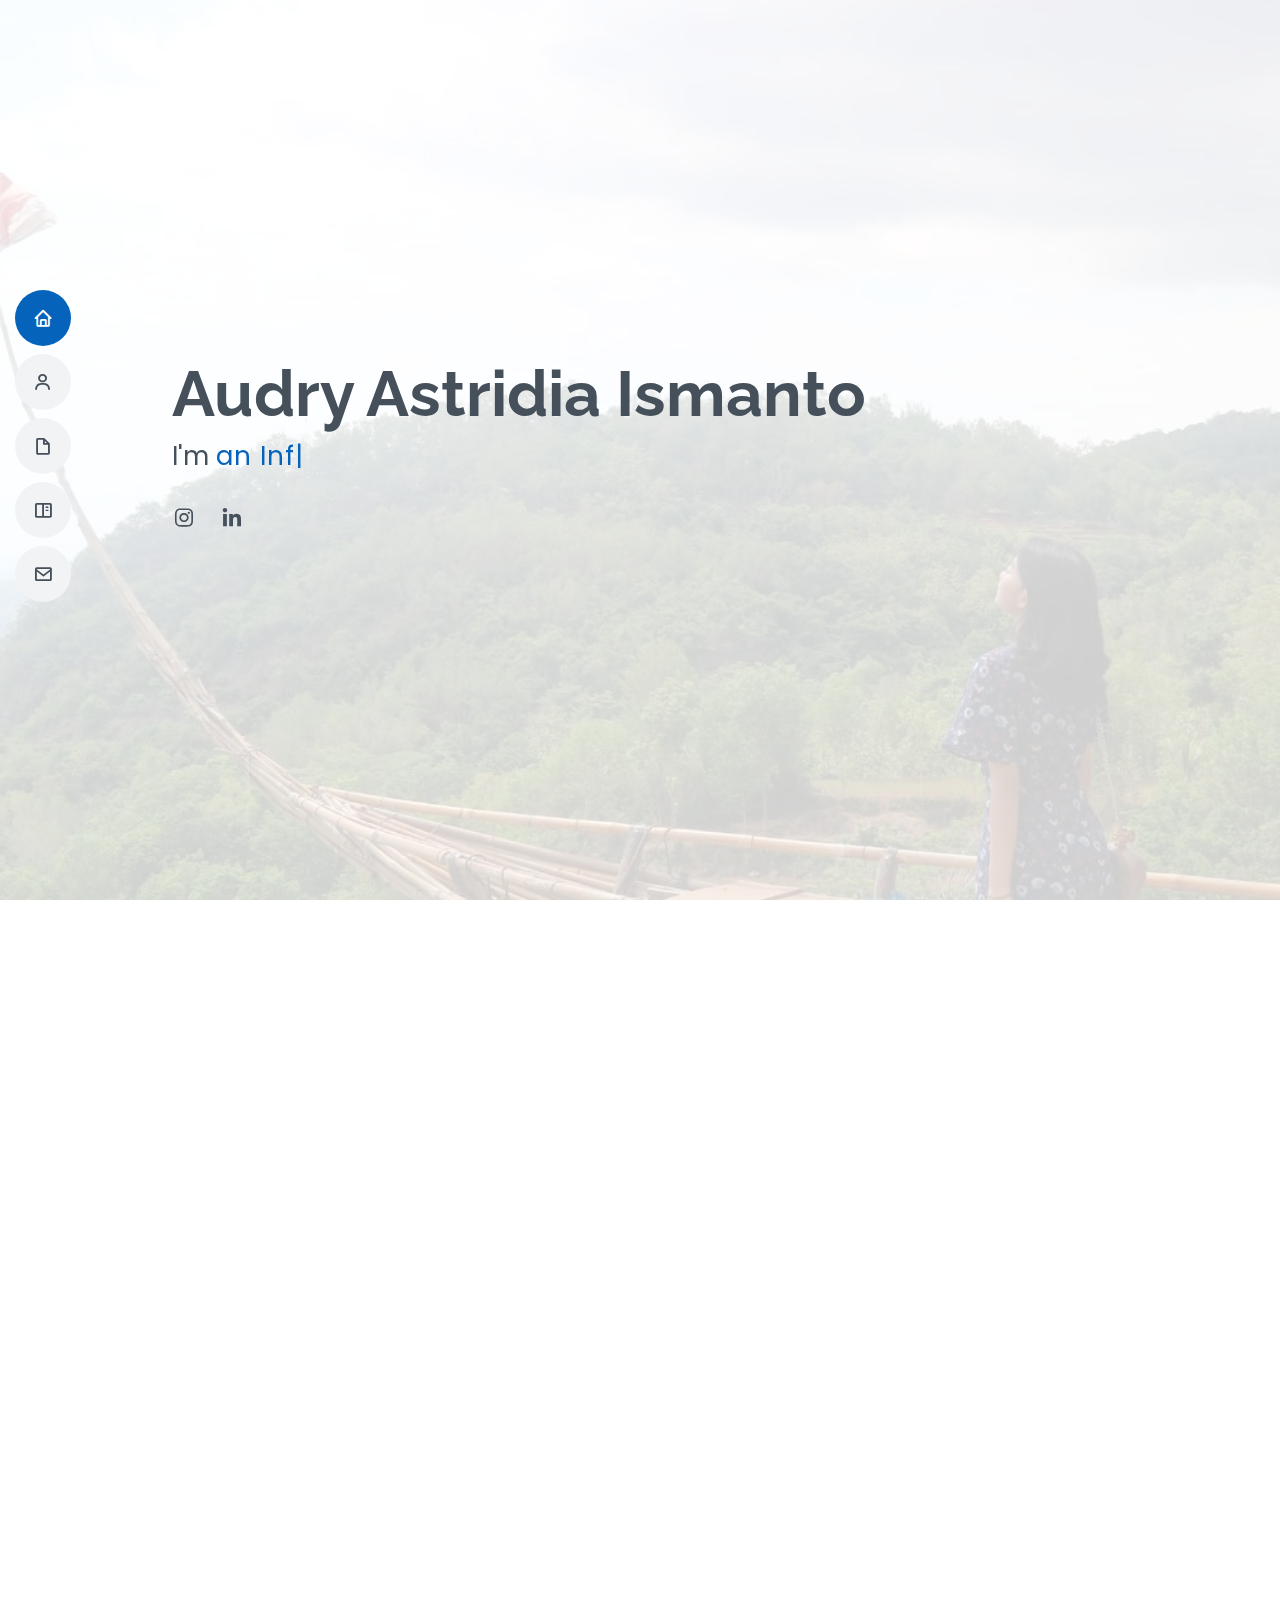
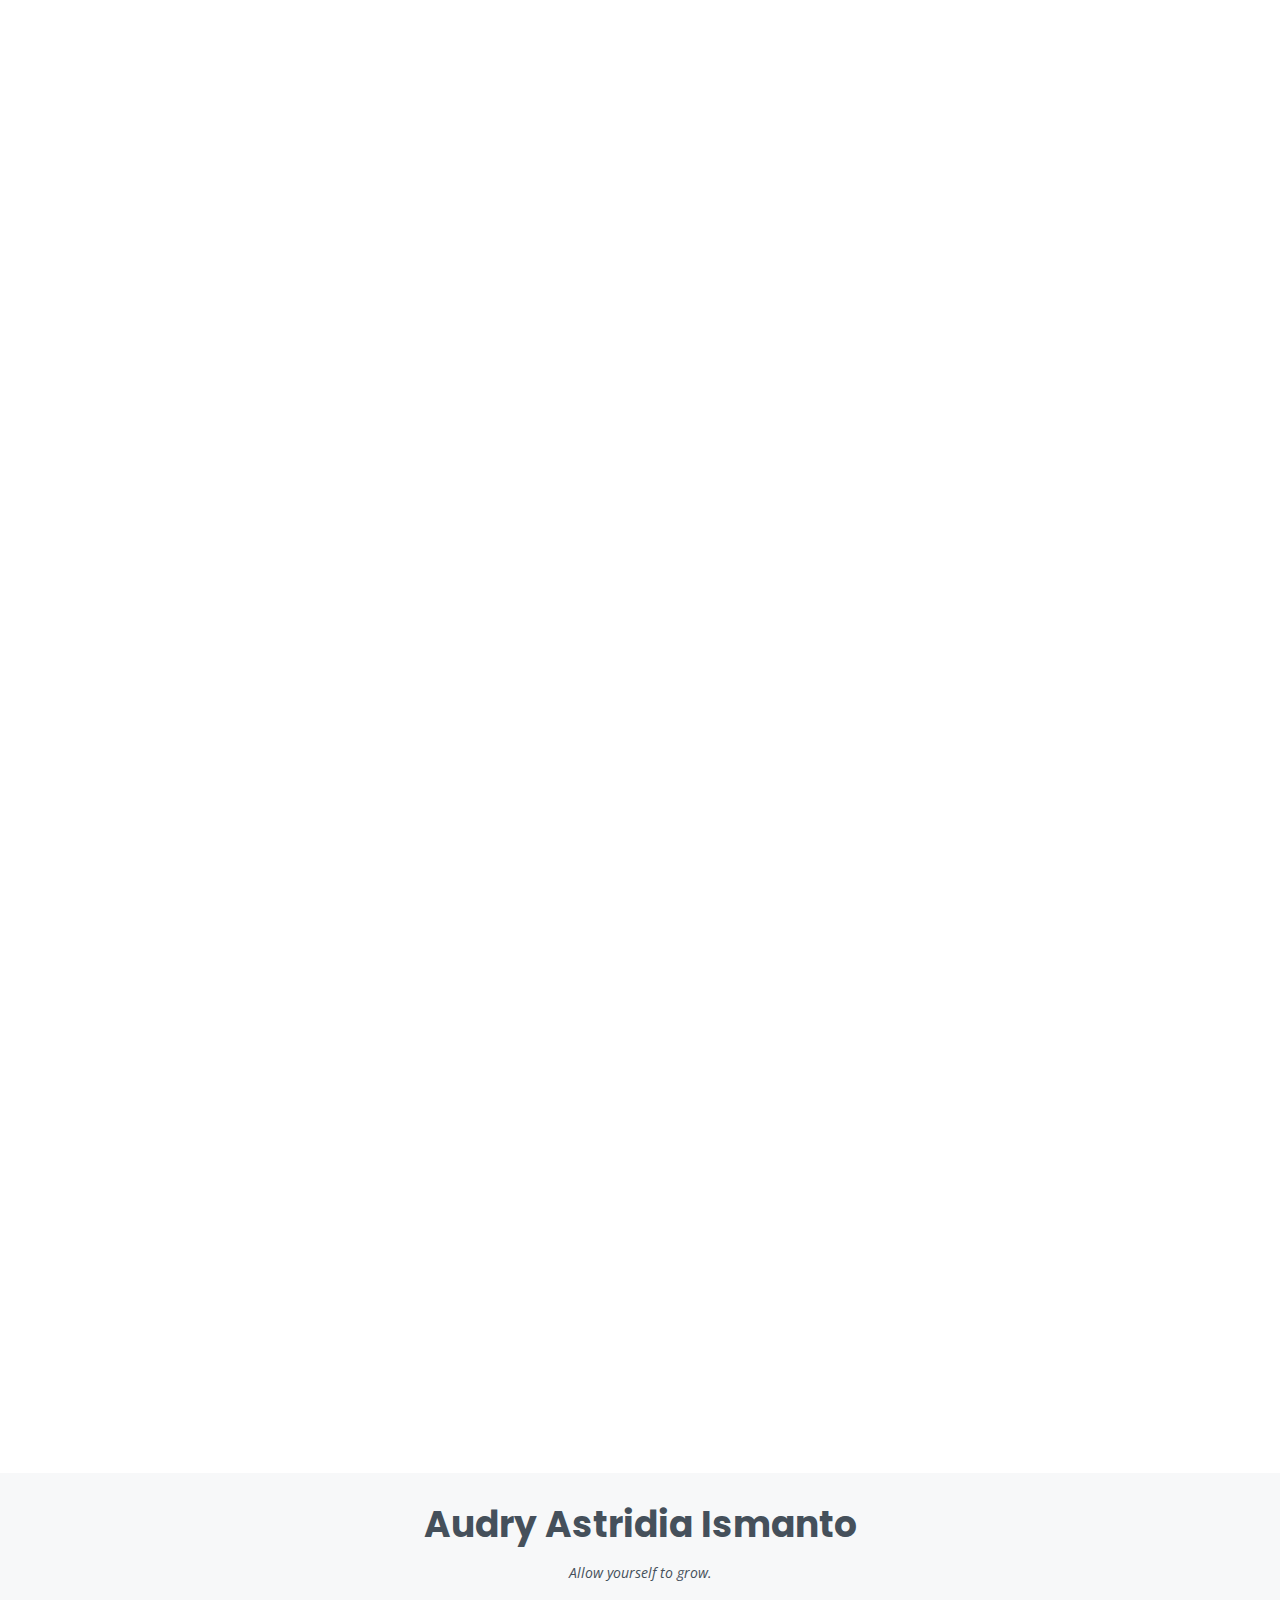
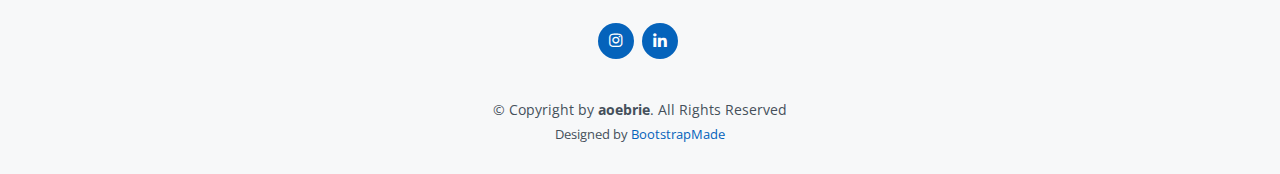
<file: index.html>
<!DOCTYPE html>
<html lang="en">

<head>
  <meta charset="utf-8">
  <meta content="width=device-width, initial-scale=1.0" name="viewport">

  <title>aoebrie</title>
  <meta content="" name="description">
  <meta content="" name="keywords">

  <!-- Favicons -->
  <link href="assets/img/favicon.png" rel="icon">
  <link href="assets/img/apple-touch-icon.png" rel="apple-touch-icon">

  <!-- Google Fonts -->
  <link href="https://fonts.googleapis.com/css?family=Open+Sans:300,300i,400,400i,600,600i,700,700i|Raleway:300,300i,400,400i,500,500i,600,600i,700,700i|Poppins:300,300i,400,400i,500,500i,600,600i,700,700i" rel="stylesheet">

  <!-- Vendor CSS Files -->
  <link href="assets/vendor/aos/aos.css" rel="stylesheet">
  <link href="assets/vendor/bootstrap/css/bootstrap.min.css" rel="stylesheet">
  <link href="assets/vendor/bootstrap-icons/bootstrap-icons.css" rel="stylesheet">
  <link href="assets/vendor/boxicons/css/boxicons.min.css" rel="stylesheet">
  <link href="assets/vendor/glightbox/css/glightbox.min.css" rel="stylesheet">
  <link href="assets/vendor/swiper/swiper-bundle.min.css" rel="stylesheet">

  <!-- Template Main CSS File -->
  <link href="assets/css/style.css" rel="stylesheet">

  <!-- =======================================================
  * Template Name: MyResume - v4.3.0
  * Template URL: https://bootstrapmade.com/free-html-bootstrap-template-my-resume/
  * Author: BootstrapMade.com
  * License: https://bootstrapmade.com/license/
  ======================================================== -->
</head>

<body>

  <!-- ======= Mobile nav toggle button ======= -->
  <!-- <button type="button" class="mobile-nav-toggle d-xl-none"><i class="bi bi-list mobile-nav-toggle"></i></button> -->
  <i class="bi bi-list mobile-nav-toggle d-xl-none"></i>
  <!-- ======= Header ======= -->
  <header id="header" class="d-flex flex-column justify-content-center">

    <nav id="navbar" class="navbar nav-menu">
      <ul>
        <li><a href="#home" class="nav-link scrollto active"><i class="bx bx-home"></i> <span>Home</span></a></li>
        <li><a href="#about" class="nav-link scrollto"><i class="bx bx-user"></i> <span>About</span></a></li>
        <li><a href="#resume" class="nav-link scrollto"><i class="bx bx-file-blank"></i> <span>Resume</span></a></li>
        <li><a href="#portfolio" class="nav-link scrollto"><i class="bx bx-book-content"></i> <span>Portfolio</span></a></li>
        <li><a href="#contact" class="nav-link scrollto"><i class="bx bx-envelope"></i> <span>Contact</span></a></li>
      </ul>
    </nav><!-- .nav-menu -->

  </header><!-- End Header -->

  <!-- ======= Hero Section ======= -->
  <section id="hero" class="d-flex flex-column justify-content-center">
    <div class="container" data-aos="zoom-in" data-aos-delay="100">
      <h1>Audry Astridia Ismanto</h1>
      <p>I'm <span class="typed" data-typed-items="an Informatics Engineering Student"></span></p>
      <div class="social-links">
        <a href="https://www.instagram.com/audryastrd/" class="instagram"><i class="bx bxl-instagram"></i></a>
        <a href="https://www.linkedin.com/in/audry-astridia-ismanto-b0846721a/" class="linkedin"><i class="bx bxl-linkedin"></i></a>
      </div>
    </div>
  </section><!-- End Hero -->

  <main id="main">

    <!-- ======= About Section ======= -->
    <section id="about" class="about">
      <div class="container" data-aos="fade-up">

        <div class="section-title">
          <h2>About</h2>
        </div>

        <div class="row">
          <div class="col-lg-4">
            <img src="assets/img/audry.jpg" class="img-fluid" style="height:100% !important;" alt="">
          </div>
          <div class="col-lg-8 pt-4 pt-lg-0 content">
            <h3>Audry Astridia Ismanto</h3>
            <p class="fst-italic" style="font-size: 20px !important;">
              A hard-working and committed second year student pursuing Bachelor degree in Informatics Engineering. Interested in any field related to UI/UX, Web Development, and Social Media. Or any other opportunities to apply my knowledge and skills for a continuous growth.
            </p>
            <div class="row">
              <div class="col-lg-6">
                <ul>
                  <li><i class="bi bi-chevron-right"></i> <strong>Birthday:</strong> <span>26 May 2002</span></li>
                  <li><i class="bi bi-chevron-right"></i> <strong>Phone:</strong> <span>+6287784622710</span></li>
                  <li><i class="bi bi-chevron-right"></i> <strong>City:</strong> <span>DKI Jakarta, INA</span></li>
                </ul>
              </div>
              <div class="col-lg-6">
                <ul>
                  <li><i class="bi bi-chevron-right"></i> <strong>Age:</strong> <span>19</span></li>
                  <li><i class="bi bi-chevron-right"></i> <strong>Degree:</strong> <span>Bachelor</span></li>
                  <li><i class="bi bi-chevron-right"></i> <strong>Email:</strong> <span>audryastridia@gmail.com</span></li>
                </ul>
              </div>
            </div>
          </div>
        </div>

      </div>
    </section><!-- End About Section -->

    <!-- ======= Skills Section ======= -->
    <section id="skills" class="skills section-bg">
      <div class="container" data-aos="fade-up">

        <div class="section-title">
          <h2>Skills</h2>
        </div>

        <div class="row skills-content">

          <div class="col-lg-6">

            <div class="progress">
              <span class="skill">Java <i class="val">60%</i></span>
              <div class="progress-bar-wrap">
                <div class="progress-bar" role="progressbar" aria-valuenow="60" aria-valuemin="0" aria-valuemax="100"></div>
              </div>
            </div>

            <div class="progress">
              <span class="skill">Python <i class="val">60%</i></span>
              <div class="progress-bar-wrap">
                <div class="progress-bar" role="progressbar" aria-valuenow="60" aria-valuemin="0" aria-valuemax="100"></div>
              </div>
            </div>

            <div class="progress">
              <span class="skill">HTML <i class="val">45%</i></span>
              <div class="progress-bar-wrap">
                <div class="progress-bar" role="progressbar" aria-valuenow="45" aria-valuemin="0" aria-valuemax="100"></div>
              </div>
            </div>

            <div class="progress">
              <span class="skill">CSS <i class="val">45%</i></span>
              <div class="progress-bar-wrap">
                <div class="progress-bar" role="progressbar" aria-valuenow="45" aria-valuemin="0" aria-valuemax="100"></div>
              </div>
            </div>

          </div>

          <div class="col-lg-6">

            <div class="progress">
              <span class="skill">Microsoft Word <i class="val">97%</i></span>
              <div class="progress-bar-wrap">
                <div class="progress-bar" role="progressbar" aria-valuenow="97" aria-valuemin="0" aria-valuemax="100"></div>
              </div>
            </div>

            <div class="progress">
              <span class="skill">Microsoft Excel <i class="val">90%</i></span>
              <div class="progress-bar-wrap">
                <div class="progress-bar" role="progressbar" aria-valuenow="90" aria-valuemin="0" aria-valuemax="100"></div>
              </div>
            </div>

            <div class="progress">
              <span class="skill">PowerPoint <i class="val">90%</i></span>
              <div class="progress-bar-wrap">
                <div class="progress-bar" role="progressbar" aria-valuenow="90" aria-valuemin="0" aria-valuemax="100"></div>
              </div>
            </div>

            <div class="progress">
              <span class="skill">Adobe Premiere Pro <i class="val">65%</i></span>
              <div class="progress-bar-wrap">
                <div class="progress-bar" role="progressbar" aria-valuenow="75" aria-valuemin="0" aria-valuemax="100"></div>
              </div>
            </div>

          </div>

        </div>

      </div>
    </section><!-- End Skills Section -->

    <!-- ======= Resume Section ======= -->
    <section id="resume" class="resume">
      <div class="container" data-aos="fade-up">

        <div class="section-title">
          <h2>Resume</h2>
        </div>

        <div class="row">
          <div class="col-lg-6">
            <h3 class="resume-title">Education</h3>
            <div class="resume-item">
              <h4>University of Gunadarma</h4>
              <h5>2020 - Present</h5>
              <p><em>Undergraduate Informatics Engineering Student</em></p>
              <p>Learning IT fields to develope my skills</p>
            </div>
            <div class="resume-item">
              <h4>97 High School</h4>
              <h5>2017 - 2020</h5>
              <p><em>Science Class</em></p>
              <p>Second Leader of Brigadies Dance Crew & Member of English Club 97</p>
            </div>
          </div>

          <div class="col-lg-6">
            <h3 class="resume-title">Experience</h3>
            <div class="resume-item">
              <h4>Certifications</h4>
              <h5>2020 - Present</h5>
              <ul>
                <li><em>Participant of Webinar</em></li>
                <p>"Adaptif Dengan Dunia Daring, Menjaga Komunikasi Dengan Sharing"</p>
                <li><em>Participant at the seminar WEBINARIN</em></li>
                <p>"UI & UX untuk mempersiapkan era Desain Teknologi Revolusi Industri 4.0"</p>
                <li><em>Participant of Webinar</em></li>
                <p>"Women's Participation in Ending Gender Based Violence" that was held by Global Millennial MUN</p>
                <li><em>Participant of Webinar Alumni Corner</em></li>
                <p>"Peran TIK Pada Bidang Financial di Era Revolusi Industri 4.0"</p>
              </ul>
            </div>
          </div>
        </div>

      </div>
    </section><!-- End Resume Section -->

    <!-- ======= Portfolio Section ======= -->
    <section id="portfolio" class="portfolio section-bg">
      <div class="container" data-aos="fade-up">

        <div class="section-title">
          <h2>Portfolio</h2>
          <p>Magnam dolores commodi suscipit. Necessitatibus eius consequatur ex aliquid fuga eum quidem. Sit sint consectetur velit. Quisquam quos quisquam cupiditate. Et nemo qui impedit suscipit alias ea. Quia fugiat sit in iste officiis commodi quidem hic quas.</p>
        </div>

        <div class="row">
          <div class="col-lg-12 d-flex justify-content-center" data-aos="fade-up" data-aos-delay="100">
            <ul id="portfolio-flters">
              <li data-filter="*" class="filter-active">All</li>
              <li data-filter=".filter-app">App</li>
              <li data-filter=".filter-card">Card</li>
            </ul>
          </div>
        </div>

        <div class="row portfolio-container" data-aos="fade-up" data-aos-delay="200">

          <div class="col-lg-4 col-md-6 portfolio-item filter-app">
            <div class="portfolio-wrap">
              <img src="assets/img/portfolio/portfolio_cover.png" class="img-fluid" alt="">
              <div class="portfolio-info">
                <h4>App 1</h4>
                <p>App</p>
                <div class="portfolio-links">
                  <a href="assets/img/portfolio/portfolio-1.jpg" data-gallery="portfolioGallery" class="portfolio-lightbox" title="App 1"><i class="bx bx-plus"></i></a>
                  <a href="portfolio-details.html" class="portfolio-details-lightbox" data-glightbox="type: external" title="Portfolio Details"><i class="bx bx-link"></i></a>
                </div>
              </div>
            </div>
          </div>

          <div class="col-lg-4 col-md-6 portfolio-item filter-app">
            <div class="portfolio-wrap">
              <img src="assets/img/portfolio/portfolio-3.jpg" class="img-fluid" alt="">
              <div class="portfolio-info">
                <h4>App 2</h4>
                <p>App</p>
                <div class="portfolio-links">
                  <a href="assets/img/portfolio/portfolio-3.jpg" data-gallery="portfolioGallery" class="portfolio-lightbox" title="App 2"><i class="bx bx-plus"></i></a>
                  <a href="portfolio-details.html" class="portfolio-details-lightbox" data-glightbox="type: external" title="Portfolio Details"><i class="bx bx-link"></i></a>
                </div>
              </div>
            </div>
          </div>

          <div class="col-lg-4 col-md-6 portfolio-item filter-card">
            <div class="portfolio-wrap">
              <img src="assets/img/portfolio/portfolio-4.jpg" class="img-fluid" alt="">
              <div class="portfolio-info">
                <h4>Card 2</h4>
                <p>Card</p>
                <div class="portfolio-links">
                  <a href="assets/img/portfolio/portfolio-4.jpg" data-gallery="portfolioGallery" class="portfolio-lightbox" title="Card 2"><i class="bx bx-plus"></i></a>
                  <a href="portfolio-details.html" class="portfolio-details-lightbox" data-glightbox="type: external" title="Portfolio Details"><i class="bx bx-link"></i></a>
                </div>
              </div>
            </div>
          </div>

          <div class="col-lg-4 col-md-6 portfolio-item filter-web">
            <div class="portfolio-wrap">
              <img src="assets/img/portfolio/portfolio-5.jpg" class="img-fluid" alt="">
              <div class="portfolio-info">
                <h4>Web 2</h4>
                <p>Web</p>
                <div class="portfolio-links">
                  <a href="assets/img/portfolio/portfolio-5.jpg" data-gallery="portfolioGallery" class="portfolio-lightbox" title="Web 2"><i class="bx bx-plus"></i></a>
                  <a href="portfolio-details.html" class="portfolio-details-lightbox" data-glightbox="type: external" title="Portfolio Details"><i class="bx bx-link"></i></a>
                </div>
              </div>
            </div>
          </div>

          <div class="col-lg-4 col-md-6 portfolio-item filter-app">
            <div class="portfolio-wrap">
              <img src="assets/img/portfolio/portfolio-6.jpg" class="img-fluid" alt="">
              <div class="portfolio-info">
                <h4>App 3</h4>
                <p>App</p>
                <div class="portfolio-links">
                  <a href="assets/img/portfolio/portfolio-6.jpg" data-gallery="portfolioGallery" class="portfolio-lightbox" title="App 3"><i class="bx bx-plus"></i></a>
                  <a href="portfolio-details.html" class="portfolio-details-lightbox" data-glightbox="type: external" title="Portfolio Details"><i class="bx bx-link"></i></a>
                </div>
              </div>
            </div>
          </div>

          <div class="col-lg-4 col-md-6 portfolio-item filter-card">
            <div class="portfolio-wrap">
              <img src="assets/img/portfolio/portfolio-7.jpg" class="img-fluid" alt="">
              <div class="portfolio-info">
                <h4>Card 1</h4>
                <p>Card</p>
                <div class="portfolio-links">
                  <a href="assets/img/portfolio/portfolio-7.jpg" data-gallery="portfolioGallery" class="portfolio-lightbox" title="Card 1"><i class="bx bx-plus"></i></a>
                  <a href="portfolio-details.html" class="portfolio-details-lightbox" data-glightbox="type: external" title="Portfolio Details"><i class="bx bx-link"></i></a>
                </div>
              </div>
            </div>
          </div>

          <div class="col-lg-4 col-md-6 portfolio-item filter-card">
            <div class="portfolio-wrap">
              <img src="assets/img/portfolio/portfolio-8.jpg" class="img-fluid" alt="">
              <div class="portfolio-info">
                <h4>Card 3</h4>
                <p>Card</p>
                <div class="portfolio-links">
                  <a href="assets/img/portfolio/portfolio-8.jpg" data-gallery="portfolioGallery" class="portfolio-lightbox" title="Card 3"><i class="bx bx-plus"></i></a>
                  <a href="portfolio-details.html" class="portfolio-details-lightbox" data-glightbox="type: external" title="Portfolio Details"><i class="bx bx-link"></i></a>
                </div>
              </div>
            </div>
          </div>

          <div class="col-lg-4 col-md-6 portfolio-item filter-web">
            <div class="portfolio-wrap">
              <img src="assets/img/portfolio/portfolio-9.jpg" class="img-fluid" alt="">
              <div class="portfolio-info">
                <h4>Web 3</h4>
                <p>Web</p>
                <div class="portfolio-links">
                  <a href="assets/img/portfolio/portfolio-9.jpg" data-gallery="portfolioGallery" class="portfolio-lightbox" title="Web 3"><i class="bx bx-plus"></i></a>
                  <a href="portfolio-details.html" class="portfolio-details-lightbox" data-glightbox="type: external" title="Portfolio Details"><i class="bx bx-link"></i></a>
                </div>
              </div>
            </div>
          </div>

        </div>

      </div>
    </section><!-- End Portfolio Section -->

    <!-- ======= Contact Section ======= -->
    <section id="contact" class="contact">
      <div class="container" data-aos="fade-up">

        <div class="section-title">
          <h2>Contact</h2>
          <p>Ask me something</p>
        </div>

        <div class="row mt-1">

          <div class="col-lg-4">
            <div class="info">
              <div class="address">
                <i class="bi bi-geo-alt"></i>
                <h4>Location:</h4>
                <p>South Jakarta, Indonesia</p>
              </div>

              <div class="email">
                <i class="bi bi-envelope"></i>
                <h4>Email:</h4>
                <p>audryastridia@gmail.com</p>
              </div>

              <div class="phone">
                <i class="bi bi-phone"></i>
                <h4>Call:</h4>
                <p>+6287784622710</p>
              </div>

            </div>

          </div>

          <div class="col-lg-8 mt-5 mt-lg-0">

            <form action="forms/contact.php" method="post" role="form" class="php-email-form">
              <div class="row">
                <div class="col-md-6 form-group">
                  <input type="text" name="name" class="form-control" id="name" placeholder="Your Name" required>
                </div>
                <div class="col-md-6 form-group mt-3 mt-md-0">
                  <input type="email" class="form-control" name="email" id="email" placeholder="Your Email" required>
                </div>
              </div>
              <div class="form-group mt-3">
                <input type="text" class="form-control" name="subject" id="subject" placeholder="Subject" required>
              </div>
              <div class="form-group mt-3">
                <textarea class="form-control" name="message" rows="5" placeholder="Message" required></textarea>
              </div>
              <div class="my-3">
                <div class="loading">Loading</div>
                <div class="error-message"></div>
                <div class="sent-message">Your message has been sent. Thank you!</div>
              </div>
              <div class="text-center"><button type="submit">Send Message</button></div>
            </form>

          </div>

        </div>

      </div>
    </section><!-- End Contact Section -->

  </main><!-- End #main -->

  <!-- ======= Footer ======= -->
  <footer id="footer">
    <div class="container">
      <h3>Audry Astridia Ismanto</h3>
      <p>Allow yourself to grow.</p>
      <div class="social-links">
        <a href="https://www.instagram.com/audryastrd/" class="instagram"><i class="bx bxl-instagram"></i></a>
        <a href="https://www.linkedin.com/in/audry-astridia-ismanto-b0846721a/" class="linkedin"><i class="bx bxl-linkedin"></i></a>
      </div>
      <div class="copyright">
        &copy; Copyright by <strong><span>aoebrie</span></strong>. All Rights Reserved
      </div>
      <div class="credits">
        <!-- All the links in the footer should remain intact. -->
        <!-- You can delete the links only if you purchased the pro version. -->
        <!-- Licensing information: [license-url] -->
        <!-- Purchase the pro version with working PHP/AJAX contact form: https://bootstrapmade.com/free-html-bootstrap-template-my-resume/ -->
        Designed by <a href="https://bootstrapmade.com/">BootstrapMade</a>
      </div>
    </div>
  </footer><!-- End Footer -->

  <div id="preloader"></div>
  <a href="#" class="back-to-top d-flex align-items-center justify-content-center"><i class="bi bi-arrow-up-short"></i></a>

  <!-- Vendor JS Files -->
  <script src="assets/vendor/aos/aos.js"></script>
  <script src="assets/vendor/bootstrap/js/bootstrap.bundle.min.js"></script>
  <script src="assets/vendor/glightbox/js/glightbox.min.js"></script>
  <script src="assets/vendor/isotope-layout/isotope.pkgd.min.js"></script>
  <script src="assets/vendor/php-email-form/validate.js"></script>
  <script src="assets/vendor/purecounter/purecounter.js"></script>
  <script src="assets/vendor/swiper/swiper-bundle.min.js"></script>
  <script src="assets/vendor/typed.js/typed.min.js"></script>
  <script src="assets/vendor/waypoints/noframework.waypoints.js"></script>

  <!-- Template Main JS File -->
  <script src="assets/js/main.js"></script>

</body>

</html>
</file>
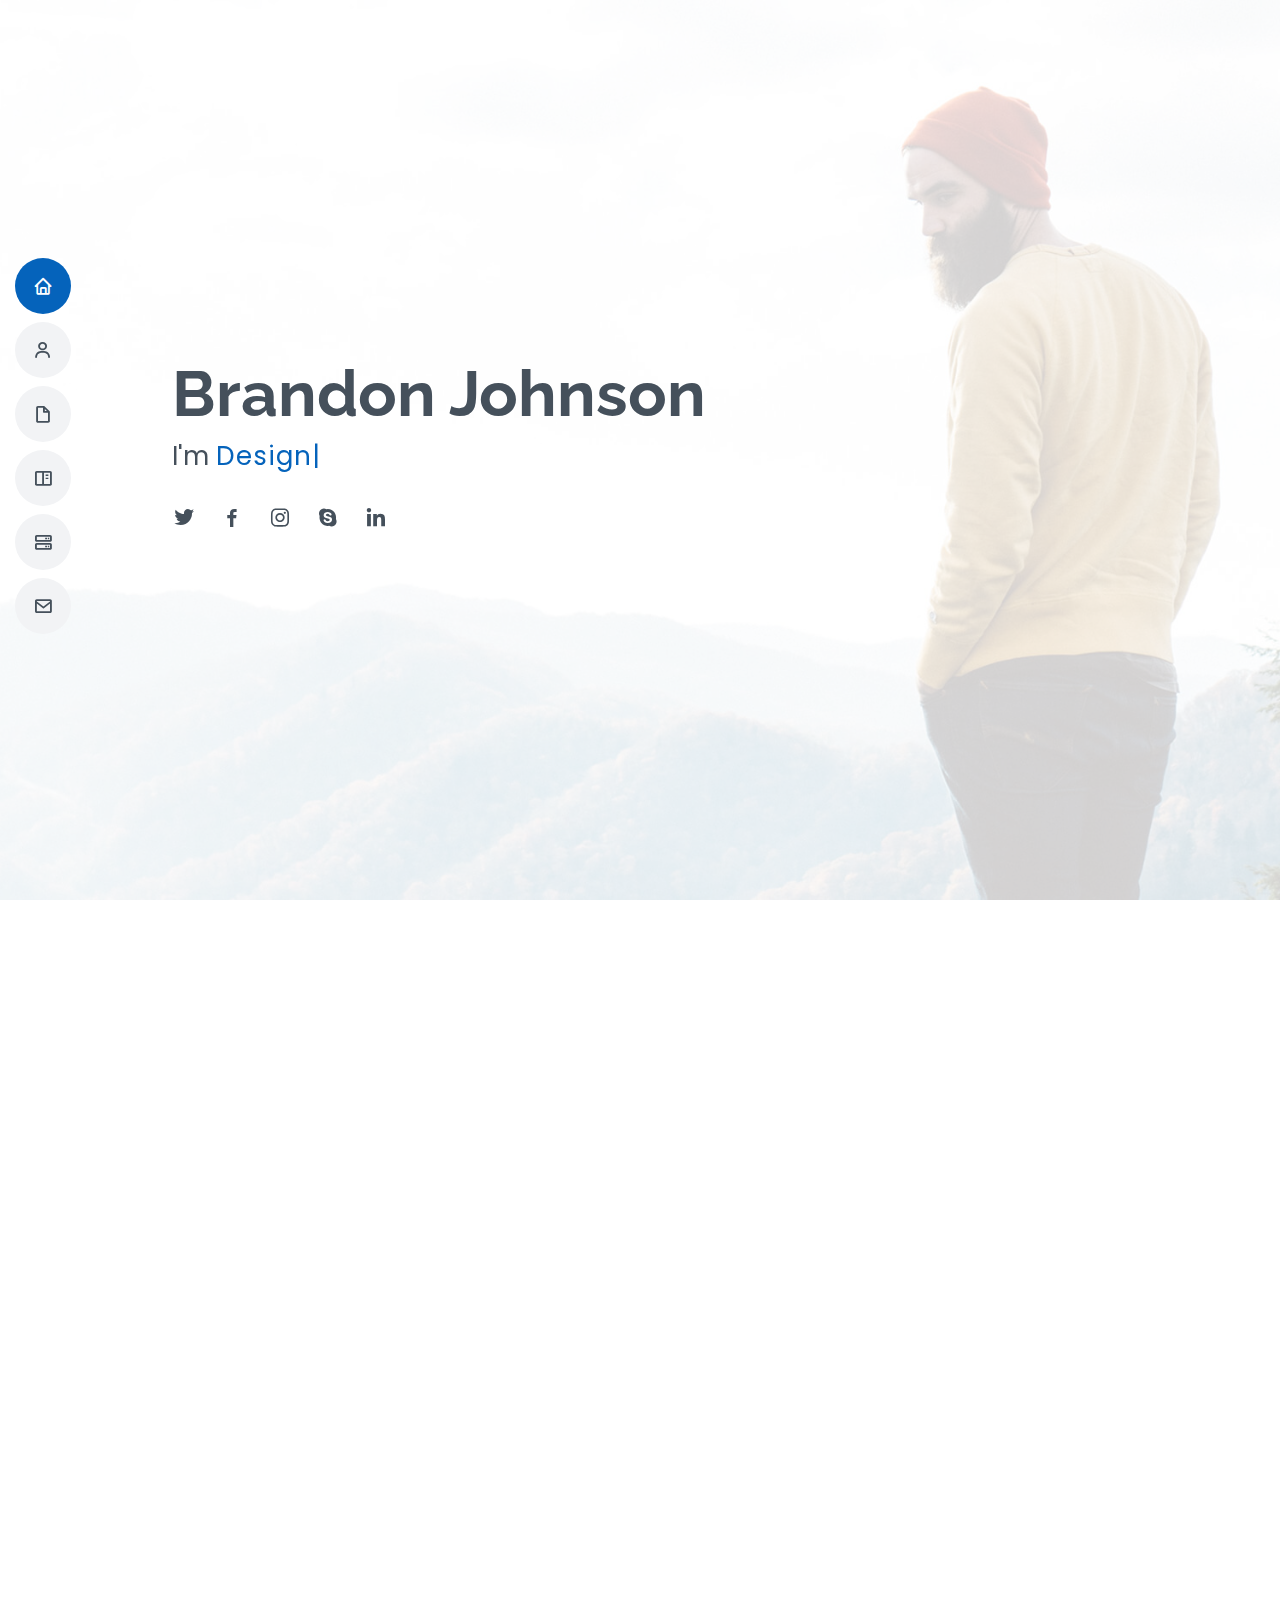
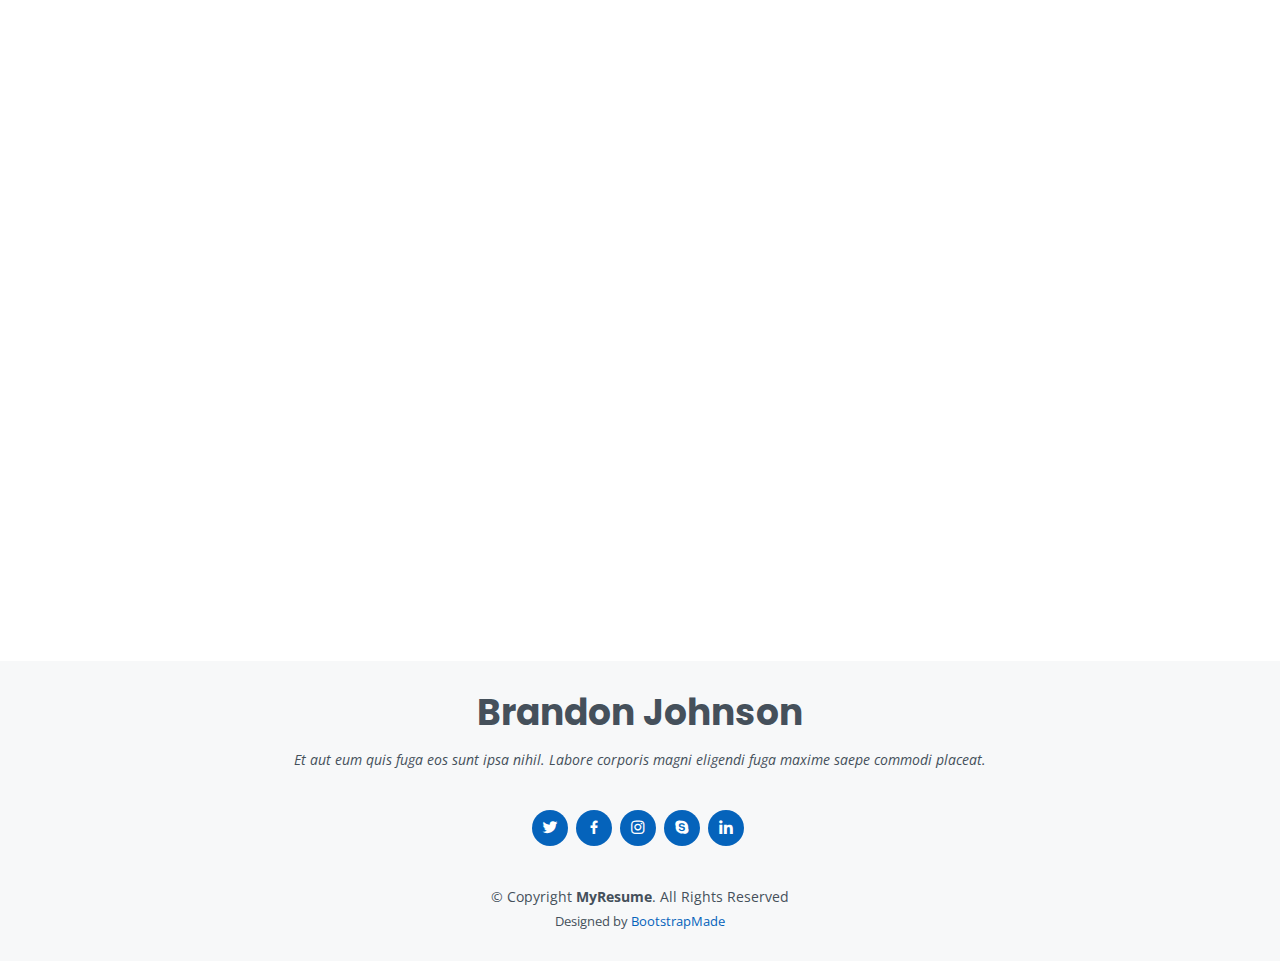
<file: Aslinya/portfolio2/index.html>
<!DOCTYPE html>
<html lang="en">

<head>
  <meta charset="utf-8">
  <meta content="width=device-width, initial-scale=1.0" name="viewport">

  <title>MyResume Bootstrap Template - Index</title>
  <meta content="" name="description">
  <meta content="" name="keywords">

  <!-- Favicons -->
  <link href="assets/img/favicon.png" rel="icon">
  <link href="assets/img/apple-touch-icon.png" rel="apple-touch-icon">

  <!-- Google Fonts -->
  <link href="https://fonts.googleapis.com/css?family=Open+Sans:300,300i,400,400i,600,600i,700,700i|Raleway:300,300i,400,400i,500,500i,600,600i,700,700i|Poppins:300,300i,400,400i,500,500i,600,600i,700,700i" rel="stylesheet">

  <!-- Vendor CSS Files -->
  <link href="assets/vendor/aos/aos.css" rel="stylesheet">
  <link href="assets/vendor/bootstrap/css/bootstrap.min.css" rel="stylesheet">
  <link href="assets/vendor/bootstrap-icons/bootstrap-icons.css" rel="stylesheet">
  <link href="assets/vendor/boxicons/css/boxicons.min.css" rel="stylesheet">
  <link href="assets/vendor/glightbox/css/glightbox.min.css" rel="stylesheet">
  <link href="assets/vendor/swiper/swiper-bundle.min.css" rel="stylesheet">

  <!-- Template Main CSS File -->
  <link href="assets/css/style.css" rel="stylesheet">

  <!-- =======================================================
  * Template Name: MyResume - v4.3.0
  * Template URL: https://bootstrapmade.com/free-html-bootstrap-template-my-resume/
  * Author: BootstrapMade.com
  * License: https://bootstrapmade.com/license/
  ======================================================== -->
</head>

<body>

  <!-- ======= Mobile nav toggle button ======= -->
  <!-- <button type="button" class="mobile-nav-toggle d-xl-none"><i class="bi bi-list mobile-nav-toggle"></i></button> -->
  <i class="bi bi-list mobile-nav-toggle d-xl-none"></i>
  <!-- ======= Header ======= -->
  <header id="header" class="d-flex flex-column justify-content-center">

    <nav id="navbar" class="navbar nav-menu">
      <ul>
        <li><a href="#hero" class="nav-link scrollto active"><i class="bx bx-home"></i> <span>Home</span></a></li>
        <li><a href="#about" class="nav-link scrollto"><i class="bx bx-user"></i> <span>About</span></a></li>
        <li><a href="#resume" class="nav-link scrollto"><i class="bx bx-file-blank"></i> <span>Resume</span></a></li>
        <li><a href="#portfolio" class="nav-link scrollto"><i class="bx bx-book-content"></i> <span>Portfolio</span></a></li>
        <li><a href="#services" class="nav-link scrollto"><i class="bx bx-server"></i> <span>Services</span></a></li>
        <li><a href="#contact" class="nav-link scrollto"><i class="bx bx-envelope"></i> <span>Contact</span></a></li>
      </ul>
    </nav><!-- .nav-menu -->

  </header><!-- End Header -->

  <!-- ======= Hero Section ======= -->
  <section id="hero" class="d-flex flex-column justify-content-center">
    <div class="container" data-aos="zoom-in" data-aos-delay="100">
      <h1>Brandon Johnson</h1>
      <p>I'm <span class="typed" data-typed-items="Designer, Developer, Freelancer, Photographer"></span></p>
      <div class="social-links">
        <a href="#" class="twitter"><i class="bx bxl-twitter"></i></a>
        <a href="#" class="facebook"><i class="bx bxl-facebook"></i></a>
        <a href="#" class="instagram"><i class="bx bxl-instagram"></i></a>
        <a href="#" class="google-plus"><i class="bx bxl-skype"></i></a>
        <a href="#" class="linkedin"><i class="bx bxl-linkedin"></i></a>
      </div>
    </div>
  </section><!-- End Hero -->

  <main id="main">

    <!-- ======= About Section ======= -->
    <section id="about" class="about">
      <div class="container" data-aos="fade-up">

        <div class="section-title">
          <h2>About</h2>
          <p>Magnam dolores commodi suscipit. Necessitatibus eius consequatur ex aliquid fuga eum quidem. Sit sint consectetur velit. Quisquam quos quisquam cupiditate. Et nemo qui impedit suscipit alias ea. Quia fugiat sit in iste officiis commodi quidem hic quas.</p>
        </div>

        <div class="row">
          <div class="col-lg-4">
            <img src="assets/img/profile-img.jpg" class="img-fluid" alt="">
          </div>
          <div class="col-lg-8 pt-4 pt-lg-0 content">
            <h3>UI/UX Designer &amp; Web Developer.</h3>
            <p class="fst-italic">
              Lorem ipsum dolor sit amet, consectetur adipiscing elit, sed do eiusmod tempor incididunt ut labore et dolore
              magna aliqua.
            </p>
            <div class="row">
              <div class="col-lg-6">
                <ul>
                  <li><i class="bi bi-chevron-right"></i> <strong>Birthday:</strong> <span>1 May 1995</span></li>
                  <li><i class="bi bi-chevron-right"></i> <strong>Website:</strong> <span>www.example.com</span></li>
                  <li><i class="bi bi-chevron-right"></i> <strong>Phone:</strong> <span>+123 456 7890</span></li>
                  <li><i class="bi bi-chevron-right"></i> <strong>City:</strong> <span>New York, USA</span></li>
                </ul>
              </div>
              <div class="col-lg-6">
                <ul>
                  <li><i class="bi bi-chevron-right"></i> <strong>Age:</strong> <span>30</span></li>
                  <li><i class="bi bi-chevron-right"></i> <strong>Degree:</strong> <span>Master</span></li>
                  <li><i class="bi bi-chevron-right"></i> <strong>PhEmailone:</strong> <span>email@example.com</span></li>
                  <li><i class="bi bi-chevron-right"></i> <strong>Freelance:</strong> <span>Available</span></li>
                </ul>
              </div>
            </div>
            <p>
              Officiis eligendi itaque labore et dolorum mollitia officiis optio vero. Quisquam sunt adipisci omnis et ut. Nulla accusantium dolor incidunt officia tempore. Et eius omnis.
              Cupiditate ut dicta maxime officiis quidem quia. Sed et consectetur qui quia repellendus itaque neque. Aliquid amet quidem ut quaerat cupiditate. Ab et eum qui repellendus omnis culpa magni laudantium dolores.
            </p>
          </div>
        </div>

      </div>
    </section><!-- End About Section -->

    <!-- ======= Facts Section ======= -->
    <section id="facts" class="facts">
      <div class="container" data-aos="fade-up">

        <div class="section-title">
          <h2>Facts</h2>
          <p>Magnam dolores commodi suscipit. Necessitatibus eius consequatur ex aliquid fuga eum quidem. Sit sint consectetur velit. Quisquam quos quisquam cupiditate. Et nemo qui impedit suscipit alias ea. Quia fugiat sit in iste officiis commodi quidem hic quas.</p>
        </div>

        <div class="row">

          <div class="col-lg-3 col-md-6">
            <div class="count-box">
              <i class="bi bi-emoji-smile"></i>
              <span data-purecounter-start="0" data-purecounter-end="232" data-purecounter-duration="1" class="purecounter"></span>
              <p>Happy Clients</p>
            </div>
          </div>

          <div class="col-lg-3 col-md-6 mt-5 mt-md-0">
            <div class="count-box">
              <i class="bi bi-journal-richtext"></i>
              <span data-purecounter-start="0" data-purecounter-end="521" data-purecounter-duration="1" class="purecounter"></span>
              <p>Projects</p>
            </div>
          </div>

          <div class="col-lg-3 col-md-6 mt-5 mt-lg-0">
            <div class="count-box">
              <i class="bi bi-headset"></i>
              <span data-purecounter-start="0" data-purecounter-end="1463" data-purecounter-duration="1" class="purecounter"></span>
              <p>Hours Of Support</p>
            </div>
          </div>

          <div class="col-lg-3 col-md-6 mt-5 mt-lg-0">
            <div class="count-box">
              <i class="bi bi-award"></i>
              <span data-purecounter-start="0" data-purecounter-end="25" data-purecounter-duration="1" class="purecounter"></span>
              <p>Awards</p>
            </div>
          </div>

        </div>

      </div>
    </section><!-- End Facts Section -->

    <!-- ======= Skills Section ======= -->
    <section id="skills" class="skills section-bg">
      <div class="container" data-aos="fade-up">

        <div class="section-title">
          <h2>Skills</h2>
          <p>Magnam dolores commodi suscipit. Necessitatibus eius consequatur ex aliquid fuga eum quidem. Sit sint consectetur velit. Quisquam quos quisquam cupiditate. Et nemo qui impedit suscipit alias ea. Quia fugiat sit in iste officiis commodi quidem hic quas.</p>
        </div>

        <div class="row skills-content">

          <div class="col-lg-6">

            <div class="progress">
              <span class="skill">HTML <i class="val">100%</i></span>
              <div class="progress-bar-wrap">
                <div class="progress-bar" role="progressbar" aria-valuenow="100" aria-valuemin="0" aria-valuemax="100"></div>
              </div>
            </div>

            <div class="progress">
              <span class="skill">CSS <i class="val">90%</i></span>
              <div class="progress-bar-wrap">
                <div class="progress-bar" role="progressbar" aria-valuenow="90" aria-valuemin="0" aria-valuemax="100"></div>
              </div>
            </div>

            <div class="progress">
              <span class="skill">JavaScript <i class="val">75%</i></span>
              <div class="progress-bar-wrap">
                <div class="progress-bar" role="progressbar" aria-valuenow="75" aria-valuemin="0" aria-valuemax="100"></div>
              </div>
            </div>

          </div>

          <div class="col-lg-6">

            <div class="progress">
              <span class="skill">PHP <i class="val">80%</i></span>
              <div class="progress-bar-wrap">
                <div class="progress-bar" role="progressbar" aria-valuenow="80" aria-valuemin="0" aria-valuemax="100"></div>
              </div>
            </div>

            <div class="progress">
              <span class="skill">WordPress/CMS <i class="val">90%</i></span>
              <div class="progress-bar-wrap">
                <div class="progress-bar" role="progressbar" aria-valuenow="90" aria-valuemin="0" aria-valuemax="100"></div>
              </div>
            </div>

            <div class="progress">
              <span class="skill">Photoshop <i class="val">55%</i></span>
              <div class="progress-bar-wrap">
                <div class="progress-bar" role="progressbar" aria-valuenow="55" aria-valuemin="0" aria-valuemax="100"></div>
              </div>
            </div>

          </div>

        </div>

      </div>
    </section><!-- End Skills Section -->

    <!-- ======= Resume Section ======= -->
    <section id="resume" class="resume">
      <div class="container" data-aos="fade-up">

        <div class="section-title">
          <h2>Resume</h2>
          <p>Magnam dolores commodi suscipit. Necessitatibus eius consequatur ex aliquid fuga eum quidem. Sit sint consectetur velit. Quisquam quos quisquam cupiditate. Et nemo qui impedit suscipit alias ea. Quia fugiat sit in iste officiis commodi quidem hic quas.</p>
        </div>

        <div class="row">
          <div class="col-lg-6">
            <h3 class="resume-title">Sumary</h3>
            <div class="resume-item pb-0">
              <h4>Brandon Johnson</h4>
              <p><em>Innovative and deadline-driven Graphic Designer with 3+ years of experience designing and developing user-centered digital/print marketing material from initial concept to final, polished deliverable.</em></p>
              <ul>
                <li>Portland par 127,Orlando, FL</li>
                <li>(123) 456-7891</li>
                <li>alice.barkley@example.com</li>
              </ul>
            </div>

            <h3 class="resume-title">Education</h3>
            <div class="resume-item">
              <h4>Master of Fine Arts &amp; Graphic Design</h4>
              <h5>2015 - 2016</h5>
              <p><em>Rochester Institute of Technology, Rochester, NY</em></p>
              <p>Qui deserunt veniam. Et sed aliquam labore tempore sed quisquam iusto autem sit. Ea vero voluptatum qui ut dignissimos deleniti nerada porti sand markend</p>
            </div>
            <div class="resume-item">
              <h4>Bachelor of Fine Arts &amp; Graphic Design</h4>
              <h5>2010 - 2014</h5>
              <p><em>Rochester Institute of Technology, Rochester, NY</em></p>
              <p>Quia nobis sequi est occaecati aut. Repudiandae et iusto quae reiciendis et quis Eius vel ratione eius unde vitae rerum voluptates asperiores voluptatem Earum molestiae consequatur neque etlon sader mart dila</p>
            </div>
          </div>
          <div class="col-lg-6">
            <h3 class="resume-title">Professional Experience</h3>
            <div class="resume-item">
              <h4>Senior graphic design specialist</h4>
              <h5>2019 - Present</h5>
              <p><em>Experion, New York, NY </em></p>
              <ul>
                <li>Lead in the design, development, and implementation of the graphic, layout, and production communication materials</li>
                <li>Delegate tasks to the 7 members of the design team and provide counsel on all aspects of the project. </li>
                <li>Supervise the assessment of all graphic materials in order to ensure quality and accuracy of the design</li>
                <li>Oversee the efficient use of production project budgets ranging from $2,000 - $25,000</li>
              </ul>
            </div>
            <div class="resume-item">
              <h4>Graphic design specialist</h4>
              <h5>2017 - 2018</h5>
              <p><em>Stepping Stone Advertising, New York, NY</em></p>
              <ul>
                <li>Developed numerous marketing programs (logos, brochures,infographics, presentations, and advertisements).</li>
                <li>Managed up to 5 projects or tasks at a given time while under pressure</li>
                <li>Recommended and consulted with clients on the most appropriate graphic design</li>
                <li>Created 4+ design presentations and proposals a month for clients and account managers</li>
              </ul>
            </div>
          </div>
        </div>

      </div>
    </section><!-- End Resume Section -->

    <!-- ======= Portfolio Section ======= -->
    <section id="portfolio" class="portfolio section-bg">
      <div class="container" data-aos="fade-up">

        <div class="section-title">
          <h2>Portfolio</h2>
          <p>Magnam dolores commodi suscipit. Necessitatibus eius consequatur ex aliquid fuga eum quidem. Sit sint consectetur velit. Quisquam quos quisquam cupiditate. Et nemo qui impedit suscipit alias ea. Quia fugiat sit in iste officiis commodi quidem hic quas.</p>
        </div>

        <div class="row">
          <div class="col-lg-12 d-flex justify-content-center" data-aos="fade-up" data-aos-delay="100">
            <ul id="portfolio-flters">
              <li data-filter="*" class="filter-active">All</li>
              <li data-filter=".filter-app">App</li>
              <li data-filter=".filter-card">Card</li>
              <li data-filter=".filter-web">Web</li>
            </ul>
          </div>
        </div>

        <div class="row portfolio-container" data-aos="fade-up" data-aos-delay="200">

          <div class="col-lg-4 col-md-6 portfolio-item filter-app">
            <div class="portfolio-wrap">
              <img src="assets/img/portfolio/portfolio-1.jpg" class="img-fluid" alt="">
              <div class="portfolio-info">
                <h4>App 1</h4>
                <p>App</p>
                <div class="portfolio-links">
                  <a href="assets/img/portfolio/portfolio-1.jpg" data-gallery="portfolioGallery" class="portfolio-lightbox" title="App 1"><i class="bx bx-plus"></i></a>
                  <a href="portfolio-details.html" class="portfolio-details-lightbox" data-glightbox="type: external" title="Portfolio Details"><i class="bx bx-link"></i></a>
                </div>
              </div>
            </div>
          </div>

          <div class="col-lg-4 col-md-6 portfolio-item filter-web">
            <div class="portfolio-wrap">
              <img src="assets/img/portfolio/portfolio-2.jpg" class="img-fluid" alt="">
              <div class="portfolio-info">
                <h4>Web 3</h4>
                <p>Web</p>
                <div class="portfolio-links">
                  <a href="assets/img/portfolio/portfolio-2.jpg" data-gallery="portfolioGallery" class="portfolio-lightbox" title="Web 3"><i class="bx bx-plus"></i></a>
                  <a href="portfolio-details.html" class="portfolio-details-lightbox" data-glightbox="type: external" title="Portfolio Details"><i class="bx bx-link"></i></a>
                </div>
              </div>
            </div>
          </div>

          <div class="col-lg-4 col-md-6 portfolio-item filter-app">
            <div class="portfolio-wrap">
              <img src="assets/img/portfolio/portfolio-3.jpg" class="img-fluid" alt="">
              <div class="portfolio-info">
                <h4>App 2</h4>
                <p>App</p>
                <div class="portfolio-links">
                  <a href="assets/img/portfolio/portfolio-3.jpg" data-gallery="portfolioGallery" class="portfolio-lightbox" title="App 2"><i class="bx bx-plus"></i></a>
                  <a href="portfolio-details.html" class="portfolio-details-lightbox" data-glightbox="type: external" title="Portfolio Details"><i class="bx bx-link"></i></a>
                </div>
              </div>
            </div>
          </div>

          <div class="col-lg-4 col-md-6 portfolio-item filter-card">
            <div class="portfolio-wrap">
              <img src="assets/img/portfolio/portfolio-4.jpg" class="img-fluid" alt="">
              <div class="portfolio-info">
                <h4>Card 2</h4>
                <p>Card</p>
                <div class="portfolio-links">
                  <a href="assets/img/portfolio/portfolio-4.jpg" data-gallery="portfolioGallery" class="portfolio-lightbox" title="Card 2"><i class="bx bx-plus"></i></a>
                  <a href="portfolio-details.html" class="portfolio-details-lightbox" data-glightbox="type: external" title="Portfolio Details"><i class="bx bx-link"></i></a>
                </div>
              </div>
            </div>
          </div>

          <div class="col-lg-4 col-md-6 portfolio-item filter-web">
            <div class="portfolio-wrap">
              <img src="assets/img/portfolio/portfolio-5.jpg" class="img-fluid" alt="">
              <div class="portfolio-info">
                <h4>Web 2</h4>
                <p>Web</p>
                <div class="portfolio-links">
                  <a href="assets/img/portfolio/portfolio-5.jpg" data-gallery="portfolioGallery" class="portfolio-lightbox" title="Web 2"><i class="bx bx-plus"></i></a>
                  <a href="portfolio-details.html" class="portfolio-details-lightbox" data-glightbox="type: external" title="Portfolio Details"><i class="bx bx-link"></i></a>
                </div>
              </div>
            </div>
          </div>

          <div class="col-lg-4 col-md-6 portfolio-item filter-app">
            <div class="portfolio-wrap">
              <img src="assets/img/portfolio/portfolio-6.jpg" class="img-fluid" alt="">
              <div class="portfolio-info">
                <h4>App 3</h4>
                <p>App</p>
                <div class="portfolio-links">
                  <a href="assets/img/portfolio/portfolio-6.jpg" data-gallery="portfolioGallery" class="portfolio-lightbox" title="App 3"><i class="bx bx-plus"></i></a>
                  <a href="portfolio-details.html" class="portfolio-details-lightbox" data-glightbox="type: external" title="Portfolio Details"><i class="bx bx-link"></i></a>
                </div>
              </div>
            </div>
          </div>

          <div class="col-lg-4 col-md-6 portfolio-item filter-card">
            <div class="portfolio-wrap">
              <img src="assets/img/portfolio/portfolio-7.jpg" class="img-fluid" alt="">
              <div class="portfolio-info">
                <h4>Card 1</h4>
                <p>Card</p>
                <div class="portfolio-links">
                  <a href="assets/img/portfolio/portfolio-7.jpg" data-gallery="portfolioGallery" class="portfolio-lightbox" title="Card 1"><i class="bx bx-plus"></i></a>
                  <a href="portfolio-details.html" class="portfolio-details-lightbox" data-glightbox="type: external" title="Portfolio Details"><i class="bx bx-link"></i></a>
                </div>
              </div>
            </div>
          </div>

          <div class="col-lg-4 col-md-6 portfolio-item filter-card">
            <div class="portfolio-wrap">
              <img src="assets/img/portfolio/portfolio-8.jpg" class="img-fluid" alt="">
              <div class="portfolio-info">
                <h4>Card 3</h4>
                <p>Card</p>
                <div class="portfolio-links">
                  <a href="assets/img/portfolio/portfolio-8.jpg" data-gallery="portfolioGallery" class="portfolio-lightbox" title="Card 3"><i class="bx bx-plus"></i></a>
                  <a href="portfolio-details.html" class="portfolio-details-lightbox" data-glightbox="type: external" title="Portfolio Details"><i class="bx bx-link"></i></a>
                </div>
              </div>
            </div>
          </div>

          <div class="col-lg-4 col-md-6 portfolio-item filter-web">
            <div class="portfolio-wrap">
              <img src="assets/img/portfolio/portfolio-9.jpg" class="img-fluid" alt="">
              <div class="portfolio-info">
                <h4>Web 3</h4>
                <p>Web</p>
                <div class="portfolio-links">
                  <a href="assets/img/portfolio/portfolio-9.jpg" data-gallery="portfolioGallery" class="portfolio-lightbox" title="Web 3"><i class="bx bx-plus"></i></a>
                  <a href="portfolio-details.html" class="portfolio-details-lightbox" data-glightbox="type: external" title="Portfolio Details"><i class="bx bx-link"></i></a>
                </div>
              </div>
            </div>
          </div>

        </div>

      </div>
    </section><!-- End Portfolio Section -->

    <!-- ======= Services Section ======= -->
    <section id="services" class="services">
      <div class="container" data-aos="fade-up">

        <div class="section-title">
          <h2>Services</h2>
          <p>Magnam dolores commodi suscipit. Necessitatibus eius consequatur ex aliquid fuga eum quidem. Sit sint consectetur velit. Quisquam quos quisquam cupiditate. Et nemo qui impedit suscipit alias ea. Quia fugiat sit in iste officiis commodi quidem hic quas.</p>
        </div>

        <div class="row">

          <div class="col-lg-4 col-md-6 d-flex align-items-stretch" data-aos="zoom-in" data-aos-delay="100">
            <div class="icon-box iconbox-blue">
              <div class="icon">
                <svg width="100" height="100" viewBox="0 0 600 600" xmlns="http://www.w3.org/2000/svg">
                  <path stroke="none" stroke-width="0" fill="#f5f5f5" d="M300,521.0016835830174C376.1290562159157,517.8887921683347,466.0731472004068,529.7835943286574,510.70327084640275,468.03025145048787C554.3714126377745,407.6079735673963,508.03601936045806,328.9844924480964,491.2728898941984,256.3432110539036C474.5976632858925,184.082847569629,479.9380746630129,96.60480741107993,416.23090153303,58.64404602377083C348.86323505073057,18.502131276798302,261.93793281208167,40.57373210992963,193.5410806939664,78.93577620505333C130.42746243093433,114.334589627462,98.30271207620316,179.96522072025542,76.75703585869454,249.04625023123273C51.97151888228291,328.5150500222984,13.704378332031375,421.85034740162234,66.52175969318436,486.19268352777647C119.04800174914682,550.1803526380478,217.28368757567262,524.383925680826,300,521.0016835830174"></path>
                </svg>
                <i class="bx bxl-dribbble"></i>
              </div>
              <h4><a href="">Lorem Ipsum</a></h4>
              <p>Voluptatum deleniti atque corrupti quos dolores et quas molestias excepturi</p>
            </div>
          </div>

          <div class="col-lg-4 col-md-6 d-flex align-items-stretch mt-4 mt-md-0" data-aos="zoom-in" data-aos-delay="200">
            <div class="icon-box iconbox-orange ">
              <div class="icon">
                <svg width="100" height="100" viewBox="0 0 600 600" xmlns="http://www.w3.org/2000/svg">
                  <path stroke="none" stroke-width="0" fill="#f5f5f5" d="M300,582.0697525312426C382.5290701553225,586.8405444964366,449.9789794690241,525.3245884688669,502.5850820975895,461.55621195738473C556.606425686781,396.0723002908107,615.8543463187945,314.28637112970534,586.6730223649479,234.56875336149918C558.9533121215079,158.8439757836574,454.9685369536778,164.00468322053177,381.49747125262974,130.76875717737553C312.15926192815925,99.40240125094834,248.97055460311594,18.661163978235184,179.8680185752513,50.54337015887873C110.5421016452524,82.52863877960104,119.82277516462835,180.83849132639028,109.12597500060166,256.43424936330496C100.08760227029461,320.3096726198365,92.17705696193138,384.0621239912766,124.79988738764834,439.7174275375508C164.83382741302287,508.01625554203684,220.96474134820875,577.5009287672846,300,582.0697525312426"></path>
                </svg>
                <i class="bx bx-file"></i>
              </div>
              <h4><a href="">Sed Perspiciatis</a></h4>
              <p>Duis aute irure dolor in reprehenderit in voluptate velit esse cillum dolore</p>
            </div>
          </div>

          <div class="col-lg-4 col-md-6 d-flex align-items-stretch mt-4 mt-lg-0" data-aos="zoom-in" data-aos-delay="300">
            <div class="icon-box iconbox-pink">
              <div class="icon">
                <svg width="100" height="100" viewBox="0 0 600 600" xmlns="http://www.w3.org/2000/svg">
                  <path stroke="none" stroke-width="0" fill="#f5f5f5" d="M300,541.5067337569781C382.14930387511276,545.0595476570109,479.8736841581634,548.3450877840088,526.4010558755058,480.5488172755941C571.5218469581645,414.80211281144784,517.5187510058486,332.0715597781072,496.52539010469104,255.14436215662573C477.37192572678356,184.95920475031193,473.57363656557914,105.61284051026155,413.0603344069578,65.22779650032875C343.27470386102294,18.654635553484475,251.2091493199835,5.337323636656869,175.0934190732945,40.62881213300186C97.87086631185822,76.43348514350839,51.98124368387456,156.15599469081315,36.44837278890362,239.84606092416172C21.716077023791087,319.22268207091537,43.775223500013084,401.1760424656574,96.891909868211,461.97329694683043C147.22146801428983,519.5804099606455,223.5754009179313,538.201503339737,300,541.5067337569781"></path>
                </svg>
                <i class="bx bx-tachometer"></i>
              </div>
              <h4><a href="">Magni Dolores</a></h4>
              <p>Excepteur sint occaecat cupidatat non proident, sunt in culpa qui officia</p>
            </div>
          </div>

          <div class="col-lg-4 col-md-6 d-flex align-items-stretch mt-4" data-aos="zoom-in" data-aos-delay="100">
            <div class="icon-box iconbox-yellow">
              <div class="icon">
                <svg width="100" height="100" viewBox="0 0 600 600" xmlns="http://www.w3.org/2000/svg">
                  <path stroke="none" stroke-width="0" fill="#f5f5f5" d="M300,503.46388370962813C374.79870501325706,506.71871716319447,464.8034551963731,527.1746412648533,510.4981551193396,467.86667711651364C555.9287308511215,408.9015244558933,512.6030010748507,327.5744911775523,490.211057578863,256.5855673507754C471.097692560561,195.9906835881958,447.69079081568157,138.11976852964426,395.19560036434837,102.3242989838813C329.3053358748298,57.3949838291264,248.02791733380457,8.279543830951368,175.87071277845988,42.242879143198664C103.41431057327972,76.34704239035025,93.79494320519305,170.9812938413882,81.28167332365135,250.07896920659033C70.17666984294237,320.27484674793965,64.84698225790005,396.69656628748305,111.28512138212992,450.4950937839243C156.20124167950087,502.5303643271138,231.32542653798444,500.4755392045468,300,503.46388370962813"></path>
                </svg>
                <i class="bx bx-layer"></i>
              </div>
              <h4><a href="">Nemo Enim</a></h4>
              <p>At vero eos et accusamus et iusto odio dignissimos ducimus qui blanditiis</p>
            </div>
          </div>

          <div class="col-lg-4 col-md-6 d-flex align-items-stretch mt-4" data-aos="zoom-in" data-aos-delay="200">
            <div class="icon-box iconbox-red">
              <div class="icon">
                <svg width="100" height="100" viewBox="0 0 600 600" xmlns="http://www.w3.org/2000/svg">
                  <path stroke="none" stroke-width="0" fill="#f5f5f5" d="M300,532.3542879108572C369.38199826031484,532.3153073249985,429.10787420159085,491.63046689027357,474.5244479745417,439.17860296908856C522.8885846962883,383.3225815378663,569.1668002868075,314.3205725914397,550.7432151929288,242.7694973846089C532.6665558377875,172.5657663291529,456.2379748765914,142.6223662098291,390.3689995646985,112.34683881706744C326.66090330228417,83.06452184765237,258.84405631176094,53.51806209861945,193.32584062364296,78.48882559362697C121.61183558270385,105.82097193414197,62.805066853699245,167.19869350419734,48.57481801355237,242.6138429142374C34.843463184063346,315.3850353017275,76.69343916112496,383.4422959591041,125.22947124332185,439.3748458443577C170.7312796277747,491.8107796887764,230.57421082200815,532.3932930995766,300,532.3542879108572"></path>
                </svg>
                <i class="bx bx-slideshow"></i>
              </div>
              <h4><a href="">Dele Cardo</a></h4>
              <p>Quis consequatur saepe eligendi voluptatem consequatur dolor consequuntur</p>
            </div>
          </div>

          <div class="col-lg-4 col-md-6 d-flex align-items-stretch mt-4" data-aos="zoom-in" data-aos-delay="300">
            <div class="icon-box iconbox-teal">
              <div class="icon">
                <svg width="100" height="100" viewBox="0 0 600 600" xmlns="http://www.w3.org/2000/svg">
                  <path stroke="none" stroke-width="0" fill="#f5f5f5" d="M300,566.797414625762C385.7384707136149,576.1784315230908,478.7894351017131,552.8928747891023,531.9192734346935,484.94944893311C584.6109503024035,417.5663521118492,582.489472248146,322.67544863468447,553.9536738515405,242.03673114598146C529.1557734026468,171.96086150256528,465.24506316201064,127.66468636344209,395.9583748389544,100.7403814666027C334.2173773831606,76.7482773500951,269.4350130405921,84.62216499799875,207.1952322260088,107.2889140133804C132.92018162631612,134.33871894543012,41.79353780512637,160.00259165414826,22.644507872594943,236.69541883565114C3.319112789854554,314.0945973066697,72.72355303640163,379.243833228382,124.04198916343866,440.3218312028393C172.9286146004772,498.5055451809895,224.45579914871206,558.5317968840102,300,566.797414625762"></path>
                </svg>
                <i class="bx bx-arch"></i>
              </div>
              <h4><a href="">Divera Don</a></h4>
              <p>Modi nostrum vel laborum. Porro fugit error sit minus sapiente sit aspernatur</p>
            </div>
          </div>

        </div>

      </div>
    </section><!-- End Services Section -->

    <!-- ======= Testimonials Section ======= -->
    <section id="testimonials" class="testimonials section-bg">
      <div class="container" data-aos="fade-up">

        <div class="section-title">
          <h2>Testimonials</h2>
        </div>

        <div class="testimonials-slider swiper-container" data-aos="fade-up" data-aos-delay="100">
          <div class="swiper-wrapper">

            <div class="swiper-slide">
              <div class="testimonial-item">
                <img src="assets/img/testimonials/testimonials-1.jpg" class="testimonial-img" alt="">
                <h3>Saul Goodman</h3>
                <h4>Ceo &amp; Founder</h4>
                <p>
                  <i class="bx bxs-quote-alt-left quote-icon-left"></i>
                  Proin iaculis purus consequat sem cure digni ssim donec porttitora entum suscipit rhoncus. Accusantium quam, ultricies eget id, aliquam eget nibh et. Maecen aliquam, risus at semper.
                  <i class="bx bxs-quote-alt-right quote-icon-right"></i>
                </p>
              </div>
            </div><!-- End testimonial item -->

            <div class="swiper-slide">
              <div class="testimonial-item">
                <img src="assets/img/testimonials/testimonials-2.jpg" class="testimonial-img" alt="">
                <h3>Sara Wilsson</h3>
                <h4>Designer</h4>
                <p>
                  <i class="bx bxs-quote-alt-left quote-icon-left"></i>
                  Export tempor illum tamen malis malis eram quae irure esse labore quem cillum quid cillum eram malis quorum velit fore eram velit sunt aliqua noster fugiat irure amet legam anim culpa.
                  <i class="bx bxs-quote-alt-right quote-icon-right"></i>
                </p>
              </div>
            </div><!-- End testimonial item -->

            <div class="swiper-slide">
              <div class="testimonial-item">
                <img src="assets/img/testimonials/testimonials-3.jpg" class="testimonial-img" alt="">
                <h3>Jena Karlis</h3>
                <h4>Store Owner</h4>
                <p>
                  <i class="bx bxs-quote-alt-left quote-icon-left"></i>
                  Enim nisi quem export duis labore cillum quae magna enim sint quorum nulla quem veniam duis minim tempor labore quem eram duis noster aute amet eram fore quis sint minim.
                  <i class="bx bxs-quote-alt-right quote-icon-right"></i>
                </p>
              </div>
            </div><!-- End testimonial item -->

            <div class="swiper-slide">
              <div class="testimonial-item">
                <img src="assets/img/testimonials/testimonials-4.jpg" class="testimonial-img" alt="">
                <h3>Matt Brandon</h3>
                <h4>Freelancer</h4>
                <p>
                  <i class="bx bxs-quote-alt-left quote-icon-left"></i>
                  Fugiat enim eram quae cillum dolore dolor amet nulla culpa multos export minim fugiat minim velit minim dolor enim duis veniam ipsum anim magna sunt elit fore quem dolore labore illum veniam.
                  <i class="bx bxs-quote-alt-right quote-icon-right"></i>
                </p>
              </div>
            </div><!-- End testimonial item -->

            <div class="swiper-slide">
              <div class="testimonial-item">
                <img src="assets/img/testimonials/testimonials-5.jpg" class="testimonial-img" alt="">
                <h3>John Larson</h3>
                <h4>Entrepreneur</h4>
                <p>
                  <i class="bx bxs-quote-alt-left quote-icon-left"></i>
                  Quis quorum aliqua sint quem legam fore sunt eram irure aliqua veniam tempor noster veniam enim culpa labore duis sunt culpa nulla illum cillum fugiat legam esse veniam culpa fore nisi cillum quid.
                  <i class="bx bxs-quote-alt-right quote-icon-right"></i>
                </p>
              </div>
            </div><!-- End testimonial item -->

          </div>
          <div class="swiper-pagination"></div>
        </div>

      </div>
    </section><!-- End Testimonials Section -->

    <!-- ======= Contact Section ======= -->
    <section id="contact" class="contact">
      <div class="container" data-aos="fade-up">

        <div class="section-title">
          <h2>Contact</h2>
        </div>

        <div class="row mt-1">

          <div class="col-lg-4">
            <div class="info">
              <div class="address">
                <i class="bi bi-geo-alt"></i>
                <h4>Location:</h4>
                <p>A108 Adam Street, New York, NY 535022</p>
              </div>

              <div class="email">
                <i class="bi bi-envelope"></i>
                <h4>Email:</h4>
                <p>info@example.com</p>
              </div>

              <div class="phone">
                <i class="bi bi-phone"></i>
                <h4>Call:</h4>
                <p>+1 5589 55488 55s</p>
              </div>

            </div>

          </div>

          <div class="col-lg-8 mt-5 mt-lg-0">

            <form action="forms/contact.php" method="post" role="form" class="php-email-form">
              <div class="row">
                <div class="col-md-6 form-group">
                  <input type="text" name="name" class="form-control" id="name" placeholder="Your Name" required>
                </div>
                <div class="col-md-6 form-group mt-3 mt-md-0">
                  <input type="email" class="form-control" name="email" id="email" placeholder="Your Email" required>
                </div>
              </div>
              <div class="form-group mt-3">
                <input type="text" class="form-control" name="subject" id="subject" placeholder="Subject" required>
              </div>
              <div class="form-group mt-3">
                <textarea class="form-control" name="message" rows="5" placeholder="Message" required></textarea>
              </div>
              <div class="my-3">
                <div class="loading">Loading</div>
                <div class="error-message"></div>
                <div class="sent-message">Your message has been sent. Thank you!</div>
              </div>
              <div class="text-center"><button type="submit">Send Message</button></div>
            </form>

          </div>

        </div>

      </div>
    </section><!-- End Contact Section -->

  </main><!-- End #main -->

  <!-- ======= Footer ======= -->
  <footer id="footer">
    <div class="container">
      <h3>Brandon Johnson</h3>
      <p>Et aut eum quis fuga eos sunt ipsa nihil. Labore corporis magni eligendi fuga maxime saepe commodi placeat.</p>
      <div class="social-links">
        <a href="#" class="twitter"><i class="bx bxl-twitter"></i></a>
        <a href="#" class="facebook"><i class="bx bxl-facebook"></i></a>
        <a href="#" class="instagram"><i class="bx bxl-instagram"></i></a>
        <a href="#" class="google-plus"><i class="bx bxl-skype"></i></a>
        <a href="#" class="linkedin"><i class="bx bxl-linkedin"></i></a>
      </div>
      <div class="copyright">
        &copy; Copyright <strong><span>MyResume</span></strong>. All Rights Reserved
      </div>
      <div class="credits">
        <!-- All the links in the footer should remain intact. -->
        <!-- You can delete the links only if you purchased the pro version. -->
        <!-- Licensing information: [license-url] -->
        <!-- Purchase the pro version with working PHP/AJAX contact form: https://bootstrapmade.com/free-html-bootstrap-template-my-resume/ -->
        Designed by <a href="https://bootstrapmade.com/">BootstrapMade</a>
      </div>
    </div>
  </footer><!-- End Footer -->

  <div id="preloader"></div>
  <a href="#" class="back-to-top d-flex align-items-center justify-content-center"><i class="bi bi-arrow-up-short"></i></a>

  <!-- Vendor JS Files -->
  <script src="assets/vendor/aos/aos.js"></script>
  <script src="assets/vendor/bootstrap/js/bootstrap.bundle.min.js"></script>
  <script src="assets/vendor/glightbox/js/glightbox.min.js"></script>
  <script src="assets/vendor/isotope-layout/isotope.pkgd.min.js"></script>
  <script src="assets/vendor/php-email-form/validate.js"></script>
  <script src="assets/vendor/purecounter/purecounter.js"></script>
  <script src="assets/vendor/swiper/swiper-bundle.min.js"></script>
  <script src="assets/vendor/typed.js/typed.min.js"></script>
  <script src="assets/vendor/waypoints/noframework.waypoints.js"></script>

  <!-- Template Main JS File -->
  <script src="assets/js/main.js"></script>

</body>

</html>
</file>
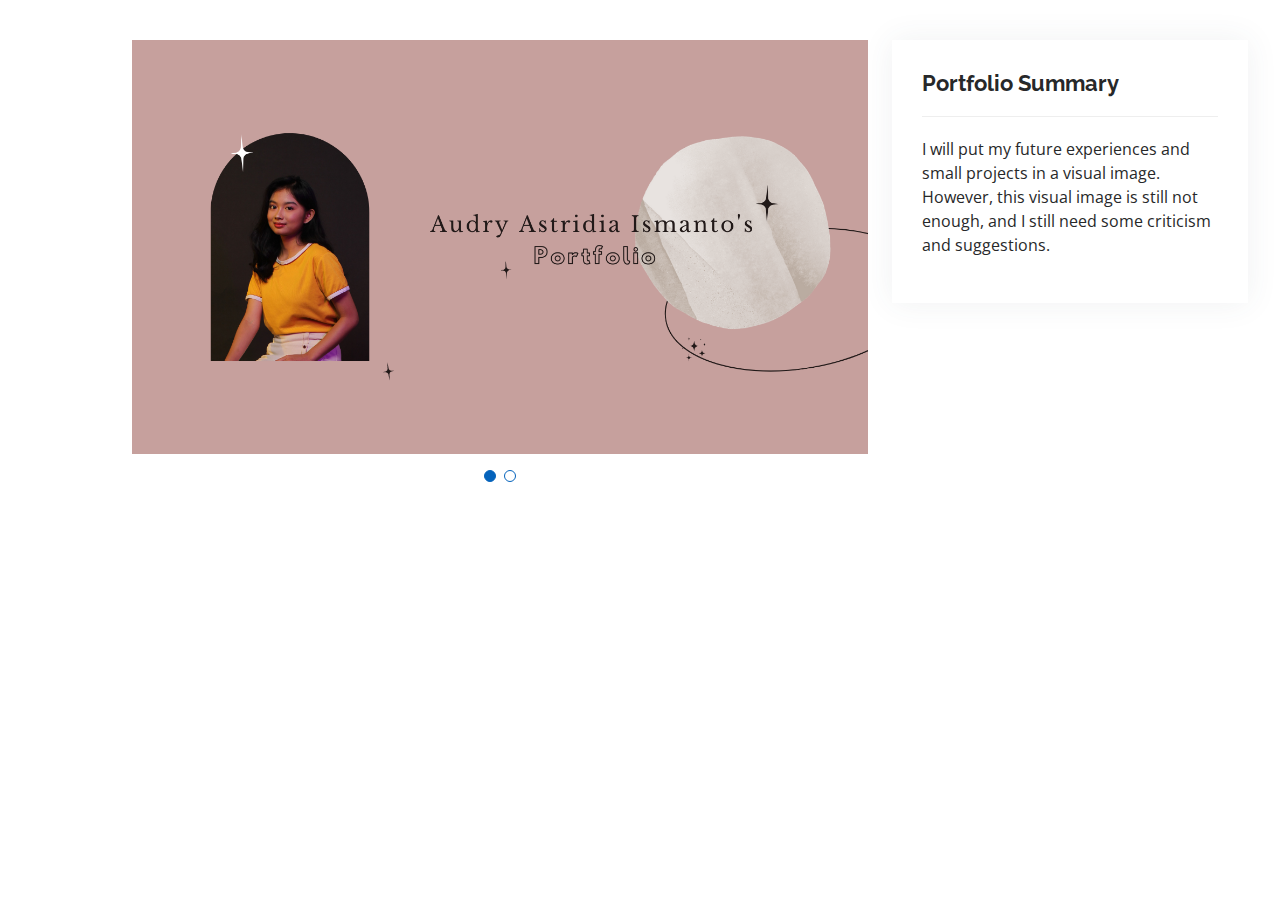
<file: portfolio-details.html>
<!DOCTYPE html>
<html lang="en">

<head>
  <meta charset="utf-8">
  <meta content="width=device-width, initial-scale=1.0" name="viewport">

  <title>Portfolio Details - Personal Bootstrap Template</title>
  <meta content="" name="description">
  <meta content="" name="keywords">

  <!-- Favicons -->
  <link href="assets/img/favicon.png" rel="icon">
  <link href="assets/img/apple-touch-icon.png" rel="apple-touch-icon">

  <!-- Google Fonts -->
  <link href="https://fonts.googleapis.com/css?family=Open+Sans:300,300i,400,400i,600,600i,700,700i|Raleway:300,300i,400,400i,500,500i,600,600i,700,700i|Poppins:300,300i,400,400i,500,500i,600,600i,700,700i" rel="stylesheet">

  <!-- Vendor CSS Files -->
  <link href="assets/vendor/aos/aos.css" rel="stylesheet">
  <link href="assets/vendor/bootstrap/css/bootstrap.min.css" rel="stylesheet">
  <link href="assets/vendor/bootstrap-icons/bootstrap-icons.css" rel="stylesheet">
  <link href="assets/vendor/boxicons/css/boxicons.min.css" rel="stylesheet">
  <link href="assets/vendor/glightbox/css/glightbox.min.css" rel="stylesheet">
  <link href="assets/vendor/swiper/swiper-bundle.min.css" rel="stylesheet">

  <!-- Template Main CSS File -->
  <link href="assets/css/style.css" rel="stylesheet">

  <!-- =======================================================
  * Template Name: MyResume - v4.3.0
  * Template URL: https://bootstrapmade.com/free-html-bootstrap-template-my-resume/
  * Author: BootstrapMade.com
  * License: https://bootstrapmade.com/license/
  ======================================================== -->
</head>

<body>

  <main id="main">

    <!-- ======= Portfolio Details Section ======= -->
    <section id="portfolio-details" class="portfolio-details">
      <div class="container">

        <div class="row gy-4">

          <div class="col-lg-8">
            <div class="portfolio-details-slider swiper-container">
              <div class="swiper-wrapper align-items-center">

                <div class="swiper-slide">
                  <img src="assets/img/portfolio/portfolio_cover.png" alt="">
                </div>

                <div class="swiper-slide">
                  <img src="assets/img/portfolio/portfolio_univ.png" alt="">
                </div>

              </div>
              <div class="swiper-pagination"></div>
            </div>
          </div>

          <div class="col-lg-4">
            <div class="portfolio-info">
              <h3>Portfolio Summary</h3>
              <p>
                I will put my future experiences and small projects in a visual image. However, this visual image is still not enough, and I still need some criticism and suggestions.
              </p>
            </div>
          </div>

        </div>

      </div>
    </section><!-- End Portfolio Details Section -->

  </main><!-- End #main -->

  <div id="preloader"></div>
  <a href="#" class="back-to-top d-flex align-items-center justify-content-center"><i class="bi bi-arrow-up-short"></i></a>

  <!-- Vendor JS Files -->
  <script src="assets/vendor/aos/aos.js"></script>
  <script src="assets/vendor/bootstrap/js/bootstrap.bundle.min.js"></script>
  <script src="assets/vendor/glightbox/js/glightbox.min.js"></script>
  <script src="assets/vendor/isotope-layout/isotope.pkgd.min.js"></script>
  <script src="assets/vendor/php-email-form/validate.js"></script>
  <script src="assets/vendor/purecounter/purecounter.js"></script>
  <script src="assets/vendor/swiper/swiper-bundle.min.js"></script>
  <script src="assets/vendor/typed.js/typed.min.js"></script>
  <script src="assets/vendor/waypoints/noframework.waypoints.js"></script>

  <!-- Template Main JS File -->
  <script src="assets/js/main.js"></script>

</body>

</html>
</file>
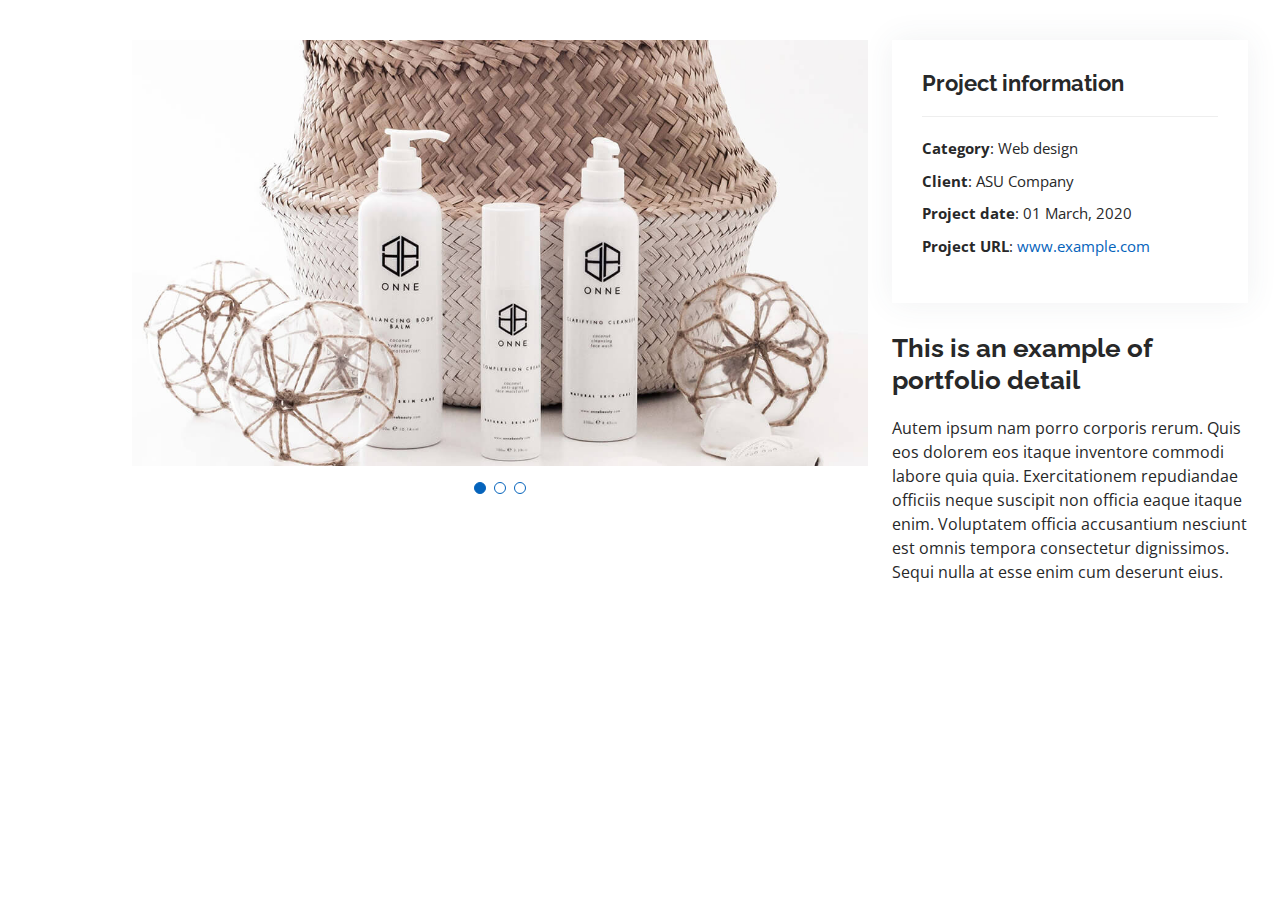
<file: Aslinya/portfolio2/portfolio-details.html>
<!DOCTYPE html>
<html lang="en">

<head>
  <meta charset="utf-8">
  <meta content="width=device-width, initial-scale=1.0" name="viewport">

  <title>Portfolio Details - Personal Bootstrap Template</title>
  <meta content="" name="description">
  <meta content="" name="keywords">

  <!-- Favicons -->
  <link href="assets/img/favicon.png" rel="icon">
  <link href="assets/img/apple-touch-icon.png" rel="apple-touch-icon">

  <!-- Google Fonts -->
  <link href="https://fonts.googleapis.com/css?family=Open+Sans:300,300i,400,400i,600,600i,700,700i|Raleway:300,300i,400,400i,500,500i,600,600i,700,700i|Poppins:300,300i,400,400i,500,500i,600,600i,700,700i" rel="stylesheet">

  <!-- Vendor CSS Files -->
  <link href="assets/vendor/aos/aos.css" rel="stylesheet">
  <link href="assets/vendor/bootstrap/css/bootstrap.min.css" rel="stylesheet">
  <link href="assets/vendor/bootstrap-icons/bootstrap-icons.css" rel="stylesheet">
  <link href="assets/vendor/boxicons/css/boxicons.min.css" rel="stylesheet">
  <link href="assets/vendor/glightbox/css/glightbox.min.css" rel="stylesheet">
  <link href="assets/vendor/swiper/swiper-bundle.min.css" rel="stylesheet">

  <!-- Template Main CSS File -->
  <link href="assets/css/style.css" rel="stylesheet">

  <!-- =======================================================
  * Template Name: MyResume - v4.3.0
  * Template URL: https://bootstrapmade.com/free-html-bootstrap-template-my-resume/
  * Author: BootstrapMade.com
  * License: https://bootstrapmade.com/license/
  ======================================================== -->
</head>

<body>

  <main id="main">

    <!-- ======= Portfolio Details Section ======= -->
    <section id="portfolio-details" class="portfolio-details">
      <div class="container">

        <div class="row gy-4">

          <div class="col-lg-8">
            <div class="portfolio-details-slider swiper-container">
              <div class="swiper-wrapper align-items-center">

                <div class="swiper-slide">
                  <img src="assets/img/portfolio/portfolio-details-1.jpg" alt="">
                </div>

                <div class="swiper-slide">
                  <img src="assets/img/portfolio/portfolio-details-2.jpg" alt="">
                </div>

                <div class="swiper-slide">
                  <img src="assets/img/portfolio/portfolio-details-3.jpg" alt="">
                </div>

              </div>
              <div class="swiper-pagination"></div>
            </div>
          </div>

          <div class="col-lg-4">
            <div class="portfolio-info">
              <h3>Project information</h3>
              <ul>
                <li><strong>Category</strong>: Web design</li>
                <li><strong>Client</strong>: ASU Company</li>
                <li><strong>Project date</strong>: 01 March, 2020</li>
                <li><strong>Project URL</strong>: <a href="#">www.example.com</a></li>
              </ul>
            </div>
            <div class="portfolio-description">
              <h2>This is an example of portfolio detail</h2>
              <p>
                Autem ipsum nam porro corporis rerum. Quis eos dolorem eos itaque inventore commodi labore quia quia. Exercitationem repudiandae officiis neque suscipit non officia eaque itaque enim. Voluptatem officia accusantium nesciunt est omnis tempora consectetur dignissimos. Sequi nulla at esse enim cum deserunt eius.
              </p>
            </div>
          </div>

        </div>

      </div>
    </section><!-- End Portfolio Details Section -->

  </main><!-- End #main -->

  <div id="preloader"></div>
  <a href="#" class="back-to-top d-flex align-items-center justify-content-center"><i class="bi bi-arrow-up-short"></i></a>

  <!-- Vendor JS Files -->
  <script src="assets/vendor/aos/aos.js"></script>
  <script src="assets/vendor/bootstrap/js/bootstrap.bundle.min.js"></script>
  <script src="assets/vendor/glightbox/js/glightbox.min.js"></script>
  <script src="assets/vendor/isotope-layout/isotope.pkgd.min.js"></script>
  <script src="assets/vendor/php-email-form/validate.js"></script>
  <script src="assets/vendor/purecounter/purecounter.js"></script>
  <script src="assets/vendor/swiper/swiper-bundle.min.js"></script>
  <script src="assets/vendor/typed.js/typed.min.js"></script>
  <script src="assets/vendor/waypoints/noframework.waypoints.js"></script>

  <!-- Template Main JS File -->
  <script src="assets/js/main.js"></script>

</body>

</html>
</file>
<file: assets/css/style.css>
/**
* Template Name: MyResume - v4.3.0
* Template URL: https://bootstrapmade.com/free-html-bootstrap-template-my-resume/
* Author: BootstrapMade.com
* License: https://bootstrapmade.com/license/
*/

/*--------------------------------------------------------------
# General
--------------------------------------------------------------*/
body {
  font-family: "Open Sans", sans-serif;
  color: #272829;
}

a {
  color: #0563bb;
  text-decoration: none;
}

a:hover {
  color: #067ded;
  text-decoration: none;
}

h1, h2, h3, h4, h5, h6 {
  font-family: "Raleway", sans-serif;
}

/*--------------------------------------------------------------
# Back to top button
--------------------------------------------------------------*/
.back-to-top {
  position: fixed;
  visibility: hidden;
  opacity: 0;
  right: 15px;
  bottom: 15px;
  z-index: 996;
  background: #0563bb;
  width: 40px;
  height: 40px;
  border-radius: 50px;
  transition: all 0.4s;
}

.back-to-top i {
  font-size: 28px;
  color: #fff;
  line-height: 0;
}

.back-to-top:hover {
  background: #0678e3;
  color: #fff;
}

.back-to-top.active {
  visibility: visible;
  opacity: 1;
}

/*--------------------------------------------------------------
# Preloader
--------------------------------------------------------------*/
#preloader {
  position: fixed;
  top: 0;
  left: 0;
  right: 0;
  bottom: 0;
  z-index: 9999;
  overflow: hidden;
  background: #fff;
}

#preloader:before {
  content: "";
  position: fixed;
  top: calc(50% - 30px);
  left: calc(50% - 30px);
  border: 6px solid #0563bb;
  border-top-color: #fff;
  border-bottom-color: #fff;
  border-radius: 50%;
  width: 60px;
  height: 60px;
  -webkit-animation: animate-preloader 1s linear infinite;
  animation: animate-preloader 1s linear infinite;
}

@-webkit-keyframes animate-preloader {
  0% {
    transform: rotate(0deg);
  }
  100% {
    transform: rotate(360deg);
  }
}

@keyframes animate-preloader {
  0% {
    transform: rotate(0deg);
  }
  100% {
    transform: rotate(360deg);
  }
}

/*--------------------------------------------------------------
# Disable aos animation delay on mobile devices
--------------------------------------------------------------*/
@media screen and (max-width: 768px) {
  [data-aos-delay] {
    transition-delay: 0 !important;
  }
}

/*--------------------------------------------------------------
# Header
--------------------------------------------------------------*/
#header {
  position: fixed;
  top: 0;
  left: 0;
  bottom: 0;
  z-index: 9997;
  transition: all 0.5s;
  padding: 15px;
  overflow-y: auto;
}

@media (max-width: 992px) {
  #header {
    width: 300px;
    background: #fff;
    border-right: 1px solid #e6e9ec;
    left: -300px;
  }
}

@media (min-width: 992px) {
  #main {
    margin-left: 100px;
  }
}

/*--------------------------------------------------------------
# Navigation Menu
--------------------------------------------------------------*/
/**
* Desktop Navigation 
*/
.nav-menu {
  padding: 0;
  display: block;
}

.nav-menu * {
  margin: 0;
  padding: 0;
  list-style: none;
}

.nav-menu > ul > li {
  position: relative;
  white-space: nowrap;
}

.nav-menu a, .nav-menu a:focus {
  display: flex;
  align-items: center;
  color: #45505b;
  padding: 10px 18px;
  margin-bottom: 8px;
  transition: 0.3s;
  font-size: 15px;
  border-radius: 50px;
  background: #f2f3f5;
  height: 56px;
  width: 100%;
  overflow: hidden;
  transition: 0.3s;
}

.nav-menu a i, .nav-menu a:focus i {
  font-size: 20px;
}

.nav-menu a span, .nav-menu a:focus span {
  padding: 0 5px 0 7px;
  color: #45505b;
}

@media (min-width: 992px) {
  .nav-menu a, .nav-menu a:focus {
    width: 56px;
  }
  .nav-menu a span, .nav-menu a:focus span {
    display: none;
    color: #fff;
  }
}

.nav-menu a:hover, .nav-menu .active, .nav-menu .active:focus, .nav-menu li:hover > a {
  color: #fff;
  background: #0563bb;
}

.nav-menu a:hover span, .nav-menu .active span, .nav-menu .active:focus span, .nav-menu li:hover > a span {
  color: #fff;
}

.nav-menu a:hover, .nav-menu li:hover > a {
  width: 100%;
  color: #fff;
}

.nav-menu a:hover span, .nav-menu li:hover > a span {
  display: block;
}

/**
* Mobile Navigation 
*/
.mobile-nav-toggle {
  position: fixed;
  right: 10px;
  top: 10px;
  z-index: 9998;
  border: 0;
  background: none;
  font-size: 28px;
  transition: all 0.4s;
  outline: none !important;
  line-height: 0;
  cursor: pointer;
  border-radius: 50px;
  padding: 5px;
}

.mobile-nav-toggle i {
  color: #45505b;
}

.mobile-nav-active {
  overflow: hidden;
}

.mobile-nav-active #header {
  left: 0;
}

.mobile-nav-active .mobile-nav-toggle {
  color: #fff;
  background-color: #0563bb;
}

/*--------------------------------------------------------------
# Hero Section
--------------------------------------------------------------*/
#hero {
  width: 100%;
  height: 100vh;
  background: url("../img/bluedress.jpg") top right no-repeat;
  background-size: cover;
  position: relative;
}

@media (min-width: 992px) {
  #hero {
    padding-left: 160px;
  }
}

#hero:before {
  content: "";
  background: rgba(255, 255, 255, 0.8);
  position: absolute;
  bottom: 0;
  top: 0;
  left: 0;
  right: 0;
}

#hero h1 {
  margin: 0;
  font-size: 64px;
  font-weight: 700;
  line-height: 56px;
  color: #45505b;
}

#hero p {
  color: #45505b;
  margin: 15px 0 0 0;
  font-size: 26px;
  font-family: "Poppins", sans-serif;
}

#hero p span {
  color: #0563bb;
  letter-spacing: 1px;
}

#hero .social-links {
  margin-top: 30px;
}

#hero .social-links a {
  font-size: 24px;
  display: inline-block;
  color: #45505b;
  line-height: 1;
  margin-right: 20px;
  transition: 0.3s;
}

#hero .social-links a:hover {
  color: #0563bb;
}

@media (max-width: 992px) {
  #hero {
    text-align: center;
  }
  #hero h1 {
    font-size: 32px;
    line-height: 36px;
  }
  #hero p {
    margin-top: 10px;
    font-size: 20px;
    line-height: 24px;
  }
}

/*--------------------------------------------------------------
# Sections General
--------------------------------------------------------------*/
section {
  padding: 60px 0;
  overflow: hidden;
}

.section-title {
  text-align: center;
  padding-bottom: 30px;
}

.section-title h2 {
  font-size: 32px;
  font-weight: bold;
  text-transform: uppercase;
  margin-bottom: 20px;
  padding-bottom: 20px;
  position: relative;
  color: #45505b;
}

.section-title h2::before {
  content: '';
  position: absolute;
  display: block;
  width: 120px;
  height: 1px;
  background: #ddd;
  bottom: 1px;
  left: calc(50% - 60px);
}

.section-title h2::after {
  content: '';
  position: absolute;
  display: block;
  width: 40px;
  height: 3px;
  background: #0563bb;
  bottom: 0;
  left: calc(50% - 20px);
}

.section-title p {
  margin-bottom: 0;
}

/*--------------------------------------------------------------
# About
--------------------------------------------------------------*/
.about .content h3 {
  font-weight: 700;
  font-size: 26px;
  color: #728394;
}

.about .content ul {
  list-style: none;
  padding: 0;
}

.about .content ul li {
  margin-bottom: 20px;
  display: flex;
  align-items: center;
}

.about .content ul strong {
  margin-right: 10px;
}

.about .content ul i {
  font-size: 16px;
  margin-right: 5px;
  color: #0563bb;
  line-height: 0;
}

.about .content p:last-child {
  margin-bottom: 0;
}

/*--------------------------------------------------------------
# Facts
--------------------------------------------------------------*/
.facts .count-box {
  padding: 30px 30px 25px 30px;
  margin-top: 30px;
  width: 100%;
  position: relative;
  text-align: center;
  background: #fff;
}

.facts .count-box i {
  position: absolute;
  top: -25px;
  left: 50%;
  transform: translateX(-50%);
  font-size: 24px;
  background: #0563bb;
  color: #fff;
  border-radius: 50px;
  display: inline-flex;
  align-items: center;
  justify-content: center;
  width: 48px;
  height: 48px;
}

.facts .count-box span {
  font-size: 36px;
  display: block;
  font-weight: 600;
  color: #011426;
}

.facts .count-box p {
  padding: 0;
  margin: 0;
  font-family: "Raleway", sans-serif;
  font-size: 14px;
}

/*--------------------------------------------------------------
# Akills
--------------------------------------------------------------*/
.skills .progress {
  height: 60px;
  display: block;
  background: none;
  border-radius: 0;
}

.skills .progress .skill {
  padding: 10px 0;
  margin: 0;
  text-transform: uppercase;
  display: block;
  font-weight: 600;
  font-family: "Poppins", sans-serif;
  color: #45505b;
}

.skills .progress .skill .val {
  float: right;
  font-style: normal;
}

.skills .progress-bar-wrap {
  background: #f2f3f5;
}

.skills .progress-bar {
  width: 1px;
  height: 10px;
  transition: .9s;
  background-color: #0563bb;
}

/*--------------------------------------------------------------
# Resume
--------------------------------------------------------------*/
.resume .resume-title {
  font-size: 26px;
  font-weight: 700;
  margin-top: 20px;
  margin-bottom: 20px;
  color: #45505b;
}

.resume .resume-item {
  padding: 0 0 20px 20px;
  margin-top: -2px;
  border-left: 2px solid #0563bb;
  position: relative;
}

.resume .resume-item h4 {
  line-height: 18px;
  font-size: 18px;
  font-weight: 600;
  text-transform: uppercase;
  font-family: "Poppins", sans-serif;
  color: #0563bb;
  margin-bottom: 10px;
}

.resume .resume-item h5 {
  font-size: 16px;
  background: #f7f8f9;
  padding: 5px 15px;
  display: inline-block;
  font-weight: 600;
  margin-bottom: 10px;
}

.resume .resume-item ul {
  padding-left: 20px;
}

.resume .resume-item ul li {
  padding-bottom: 10px;
}

.resume .resume-item:last-child {
  padding-bottom: 0;
}

.resume .resume-item::before {
  content: "";
  position: absolute;
  width: 16px;
  height: 16px;
  border-radius: 50px;
  left: -9px;
  top: 0;
  background: #fff;
  border: 2px solid #0563bb;
}

/*--------------------------------------------------------------
# Portfolio
--------------------------------------------------------------*/
.portfolio .portfolio-item {
  margin-bottom: 30px;
}

.portfolio #portfolio-flters {
  padding: 0;
  margin: 0 auto 25px auto;
  list-style: none;
  text-align: center;
  background: #fff;
  border-radius: 50px;
  padding: 2px 15px;
}

.portfolio #portfolio-flters li {
  cursor: pointer;
  display: inline-block;
  padding: 10px 15px;
  font-size: 14px;
  font-weight: 600;
  line-height: 1;
  text-transform: uppercase;
  color: #272829;
  margin-bottom: 5px;
  transition: all 0.3s ease-in-out;
}

.portfolio #portfolio-flters li:hover, .portfolio #portfolio-flters li.filter-active {
  color: #0563bb;
}

.portfolio #portfolio-flters li:last-child {
  margin-right: 0;
}

.portfolio .portfolio-wrap {
  transition: 0.3s;
  position: relative;
  overflow: hidden;
  z-index: 1;
  background: rgba(69, 80, 91, 0.8);
}

.portfolio .portfolio-wrap::before {
  content: "";
  background: rgba(255, 255, 255, 0.7);
  position: absolute;
  left: 30px;
  right: 30px;
  top: 30px;
  bottom: 30px;
  transition: all ease-in-out 0.3s;
  z-index: 2;
  opacity: 0;
}

.portfolio .portfolio-wrap .portfolio-info {
  opacity: 0;
  position: absolute;
  top: 0;
  left: 0;
  right: 0;
  bottom: 0;
  text-align: center;
  z-index: 3;
  transition: all ease-in-out 0.3s;
  display: flex;
  flex-direction: column;
  justify-content: center;
  align-items: center;
}

.portfolio .portfolio-wrap .portfolio-info::before {
  display: block;
  content: "";
  width: 48px;
  height: 48px;
  position: absolute;
  top: 35px;
  left: 35px;
  border-top: 3px solid #d7dce1;
  border-left: 3px solid #d7dce1;
  transition: all 0.5s ease 0s;
  z-index: 9994;
}

.portfolio .portfolio-wrap .portfolio-info::after {
  display: block;
  content: "";
  width: 48px;
  height: 48px;
  position: absolute;
  bottom: 35px;
  right: 35px;
  border-bottom: 3px solid #d7dce1;
  border-right: 3px solid #d7dce1;
  transition: all 0.5s ease 0s;
  z-index: 9994;
}

.portfolio .portfolio-wrap .portfolio-info h4 {
  font-size: 20px;
  color: #45505b;
  font-weight: 600;
}

.portfolio .portfolio-wrap .portfolio-info p {
  color: #45505b;
  font-size: 14px;
  text-transform: uppercase;
  padding: 0;
  margin: 0;
}

.portfolio .portfolio-wrap .portfolio-links {
  text-align: center;
  z-index: 4;
}

.portfolio .portfolio-wrap .portfolio-links a {
  color: #45505b;
  margin: 0 2px;
  font-size: 28px;
  display: inline-block;
  transition: 0.3s;
}

.portfolio .portfolio-wrap .portfolio-links a:hover {
  color: #148af9;
}

.portfolio .portfolio-wrap:hover::before {
  top: 0;
  left: 0;
  right: 0;
  bottom: 0;
  opacity: 1;
}

.portfolio .portfolio-wrap:hover .portfolio-info {
  opacity: 1;
}

.portfolio .portfolio-wrap:hover .portfolio-info::before {
  top: 15px;
  left: 15px;
}

.portfolio .portfolio-wrap:hover .portfolio-info::after {
  bottom: 15px;
  right: 15px;
}

/*--------------------------------------------------------------
# Portfolio Details
--------------------------------------------------------------*/
.portfolio-details {
  padding-top: 40px;
}

.portfolio-details .portfolio-details-slider img {
  width: 100%;
}

.portfolio-details .portfolio-details-slider .swiper-pagination {
  margin-top: 20px;
  position: relative;
}

.portfolio-details .portfolio-details-slider .swiper-pagination .swiper-pagination-bullet {
  width: 12px;
  height: 12px;
  background-color: #fff;
  opacity: 1;
  border: 1px solid #0563bb;
}

.portfolio-details .portfolio-details-slider .swiper-pagination .swiper-pagination-bullet-active {
  background-color: #0563bb;
}

.portfolio-details .portfolio-info {
  padding: 30px;
  box-shadow: 0px 0 30px rgba(69, 80, 91, 0.08);
}

.portfolio-details .portfolio-info h3 {
  font-size: 22px;
  font-weight: 700;
  margin-bottom: 20px;
  padding-bottom: 20px;
  border-bottom: 1px solid #eee;
}

.portfolio-details .portfolio-info ul {
  list-style: none;
  padding: 0;
  font-size: 15px;
}

.portfolio-details .portfolio-info ul li + li {
  margin-top: 10px;
}

.portfolio-details .portfolio-description {
  padding-top: 30px;
}

.portfolio-details .portfolio-description h2 {
  font-size: 26px;
  font-weight: 700;
  margin-bottom: 20px;
}

.portfolio-details .portfolio-description p {
  padding: 0;
}

/*--------------------------------------------------------------
# Services
--------------------------------------------------------------*/
.services .icon-box {
  text-align: center;
  padding: 70px 20px 80px 20px;
  transition: all ease-in-out 0.3s;
  background: #fff;
  box-shadow: 0px 5px 90px 0px rgba(110, 123, 131, 0.05);
}

.services .icon-box .icon {
  margin: 0 auto;
  width: 100px;
  height: 100px;
  display: flex;
  align-items: center;
  justify-content: center;
  transition: ease-in-out 0.3s;
  position: relative;
}

.services .icon-box .icon i {
  font-size: 36px;
  transition: 0.5s;
  position: relative;
}

.services .icon-box .icon svg {
  position: absolute;
  top: 0;
  left: 0;
}

.services .icon-box .icon svg path {
  transition: 0.5s;
  fill: #f5f5f5;
}

.services .icon-box h4 {
  font-weight: 600;
  margin: 10px 0 15px 0;
  font-size: 22px;
}

.services .icon-box h4 a {
  color: #45505b;
  transition: ease-in-out 0.3s;
}

.services .icon-box p {
  line-height: 24px;
  font-size: 14px;
  margin-bottom: 0;
}

.services .icon-box:hover {
  border-color: #fff;
  box-shadow: 0px 0 35px 0 rgba(0, 0, 0, 0.08);
}

.services .iconbox-blue i {
  color: #47aeff;
}

.services .iconbox-blue:hover .icon i {
  color: #fff;
}

.services .iconbox-blue:hover .icon path {
  fill: #47aeff;
}

.services .iconbox-orange i {
  color: #ffa76e;
}

.services .iconbox-orange:hover .icon i {
  color: #fff;
}

.services .iconbox-orange:hover .icon path {
  fill: #ffa76e;
}

.services .iconbox-pink i {
  color: #e80368;
}

.services .iconbox-pink:hover .icon i {
  color: #fff;
}

.services .iconbox-pink:hover .icon path {
  fill: #e80368;
}

.services .iconbox-yellow i {
  color: #ffbb2c;
}

.services .iconbox-yellow:hover .icon i {
  color: #fff;
}

.services .iconbox-yellow:hover .icon path {
  fill: #ffbb2c;
}

.services .iconbox-red i {
  color: #ff5828;
}

.services .iconbox-red:hover .icon i {
  color: #fff;
}

.services .iconbox-red:hover .icon path {
  fill: #ff5828;
}

.services .iconbox-teal i {
  color: #11dbcf;
}

.services .iconbox-teal:hover .icon i {
  color: #fff;
}

.services .iconbox-teal:hover .icon path {
  fill: #11dbcf;
}

/*--------------------------------------------------------------
# Testimonials
--------------------------------------------------------------*/
.testimonials .section-header {
  margin-bottom: 40px;
}

.testimonials .testimonial-item {
  text-align: center;
}

.testimonials .testimonial-item .testimonial-img {
  width: 120px;
  border-radius: 50%;
  border: 4px solid #fff;
  margin: 0 auto;
}

.testimonials .testimonial-item h3 {
  font-size: 20px;
  font-weight: bold;
  margin: 10px 0 5px 0;
  color: #111;
}

.testimonials .testimonial-item h4 {
  font-size: 14px;
  color: #999;
  margin: 0 0 15px 0;
}

.testimonials .testimonial-item .quote-icon-left, .testimonials .testimonial-item .quote-icon-right {
  color: #90c8fc;
  font-size: 26px;
}

.testimonials .testimonial-item .quote-icon-left {
  display: inline-block;
  left: -5px;
  position: relative;
}

.testimonials .testimonial-item .quote-icon-right {
  display: inline-block;
  right: -5px;
  position: relative;
  top: 10px;
}

.testimonials .testimonial-item p {
  font-style: italic;
  margin: 0 auto 15px auto;
}

.testimonials .swiper-pagination {
  margin-top: 20px;
  position: relative;
}

.testimonials .swiper-pagination .swiper-pagination-bullet {
  width: 12px;
  height: 12px;
  background-color: #fff;
  opacity: 1;
  border: 1px solid #0563bb;
}

.testimonials .swiper-pagination .swiper-pagination-bullet-active {
  background-color: #0563bb;
}

@media (min-width: 992px) {
  .testimonials .testimonial-item p {
    width: 80%;
  }
}

/*--------------------------------------------------------------
# Contact
--------------------------------------------------------------*/
.contact .info {
  width: 100%;
  background: #fff;
}

.contact .info i {
  font-size: 20px;
  color: #0563bb;
  float: left;
  width: 44px;
  height: 44px;
  background: #eef7ff;
  display: flex;
  justify-content: center;
  align-items: center;
  border-radius: 50px;
  transition: all 0.3s ease-in-out;
}

.contact .info h4 {
  padding: 0 0 0 60px;
  font-size: 22px;
  font-weight: 600;
  margin-bottom: 5px;
  color: #45505b;
}

.contact .info p {
  padding: 0 0 0 60px;
  margin-bottom: 0;
  font-size: 14px;
  color: #728394;
}

.contact .info .email, .contact .info .phone {
  margin-top: 40px;
}

.contact .info .email:hover i, .contact .info .address:hover i, .contact .info .phone:hover i {
  background: #0563bb;
  color: #fff;
}

.contact .php-email-form {
  width: 100%;
  background: #fff;
}

.contact .php-email-form .form-group {
  padding-bottom: 8px;
}

.contact .php-email-form .error-message {
  display: none;
  color: #fff;
  background: #ed3c0d;
  text-align: left;
  padding: 15px;
  font-weight: 600;
}

.contact .php-email-form .error-message br + br {
  margin-top: 25px;
}

.contact .php-email-form .sent-message {
  display: none;
  color: #fff;
  background: #18d26e;
  text-align: center;
  padding: 15px;
  font-weight: 600;
}

.contact .php-email-form .loading {
  display: none;
  background: #fff;
  text-align: center;
  padding: 15px;
}

.contact .php-email-form .loading:before {
  content: "";
  display: inline-block;
  border-radius: 50%;
  width: 24px;
  height: 24px;
  margin: 0 10px -6px 0;
  border: 3px solid #18d26e;
  border-top-color: #eee;
  -webkit-animation: animate-loading 1s linear infinite;
  animation: animate-loading 1s linear infinite;
}

.contact .php-email-form input, .contact .php-email-form textarea {
  border-radius: 4px;
  box-shadow: none;
  font-size: 14px;
}

.contact .php-email-form input {
  height: 44px;
}

.contact .php-email-form textarea {
  padding: 10px 12px;
}

.contact .php-email-form button[type="submit"] {
  background: #0563bb;
  border: 0;
  padding: 10px 35px;
  color: #fff;
  transition: 0.4s;
  border-radius: 50px;
}

.contact .php-email-form button[type="submit"]:hover {
  background: #0678e3;
}

@-webkit-keyframes animate-loading {
  0% {
    transform: rotate(0deg);
  }
  100% {
    transform: rotate(360deg);
  }
}

@keyframes animate-loading {
  0% {
    transform: rotate(0deg);
  }
  100% {
    transform: rotate(360deg);
  }
}

/*--------------------------------------------------------------
# Footer
--------------------------------------------------------------*/
#footer {
  background: #f7f8f9;
  color: #45505b;
  font-size: 14px;
  text-align: center;
  padding: 30px 0;
}

#footer h3 {
  font-size: 36px;
  font-weight: 700;
  position: relative;
  font-family: "Poppins", sans-serif;
  padding: 0;
  margin: 0 0 15px 0;
}

#footer p {
  font-size: 15;
  font-style: italic;
  padding: 0;
  margin: 0 0 40px 0;
}

#footer .social-links {
  margin: 0 0 40px 0;
}

#footer .social-links a {
  font-size: 18px;
  display: inline-block;
  background: #0563bb;
  color: #fff;
  line-height: 1;
  padding: 8px 0;
  margin-right: 4px;
  border-radius: 50%;
  text-align: center;
  width: 36px;
  height: 36px;
  transition: 0.3s;
}

#footer .social-links a:hover {
  background: #0678e3;
  color: #fff;
  text-decoration: none;
}

#footer .copyright {
  margin: 0 0 5px 0;
}

#footer .credits {
  font-size: 13px;
}
</file>
<file: Aslinya/portfolio2/assets/css/style.css>
/**
* Template Name: MyResume - v4.3.0
* Template URL: https://bootstrapmade.com/free-html-bootstrap-template-my-resume/
* Author: BootstrapMade.com
* License: https://bootstrapmade.com/license/
*/

/*--------------------------------------------------------------
# General
--------------------------------------------------------------*/
body {
  font-family: "Open Sans", sans-serif;
  color: #272829;
}

a {
  color: #0563bb;
  text-decoration: none;
}

a:hover {
  color: #067ded;
  text-decoration: none;
}

h1, h2, h3, h4, h5, h6 {
  font-family: "Raleway", sans-serif;
}

/*--------------------------------------------------------------
# Back to top button
--------------------------------------------------------------*/
.back-to-top {
  position: fixed;
  visibility: hidden;
  opacity: 0;
  right: 15px;
  bottom: 15px;
  z-index: 996;
  background: #0563bb;
  width: 40px;
  height: 40px;
  border-radius: 50px;
  transition: all 0.4s;
}

.back-to-top i {
  font-size: 28px;
  color: #fff;
  line-height: 0;
}

.back-to-top:hover {
  background: #0678e3;
  color: #fff;
}

.back-to-top.active {
  visibility: visible;
  opacity: 1;
}

/*--------------------------------------------------------------
# Preloader
--------------------------------------------------------------*/
#preloader {
  position: fixed;
  top: 0;
  left: 0;
  right: 0;
  bottom: 0;
  z-index: 9999;
  overflow: hidden;
  background: #fff;
}

#preloader:before {
  content: "";
  position: fixed;
  top: calc(50% - 30px);
  left: calc(50% - 30px);
  border: 6px solid #0563bb;
  border-top-color: #fff;
  border-bottom-color: #fff;
  border-radius: 50%;
  width: 60px;
  height: 60px;
  -webkit-animation: animate-preloader 1s linear infinite;
  animation: animate-preloader 1s linear infinite;
}

@-webkit-keyframes animate-preloader {
  0% {
    transform: rotate(0deg);
  }
  100% {
    transform: rotate(360deg);
  }
}

@keyframes animate-preloader {
  0% {
    transform: rotate(0deg);
  }
  100% {
    transform: rotate(360deg);
  }
}

/*--------------------------------------------------------------
# Disable aos animation delay on mobile devices
--------------------------------------------------------------*/
@media screen and (max-width: 768px) {
  [data-aos-delay] {
    transition-delay: 0 !important;
  }
}

/*--------------------------------------------------------------
# Header
--------------------------------------------------------------*/
#header {
  position: fixed;
  top: 0;
  left: 0;
  bottom: 0;
  z-index: 9997;
  transition: all 0.5s;
  padding: 15px;
  overflow-y: auto;
}

@media (max-width: 992px) {
  #header {
    width: 300px;
    background: #fff;
    border-right: 1px solid #e6e9ec;
    left: -300px;
  }
}

@media (min-width: 992px) {
  #main {
    margin-left: 100px;
  }
}

/*--------------------------------------------------------------
# Navigation Menu
--------------------------------------------------------------*/
/**
* Desktop Navigation 
*/
.nav-menu {
  padding: 0;
  display: block;
}

.nav-menu * {
  margin: 0;
  padding: 0;
  list-style: none;
}

.nav-menu > ul > li {
  position: relative;
  white-space: nowrap;
}

.nav-menu a, .nav-menu a:focus {
  display: flex;
  align-items: center;
  color: #45505b;
  padding: 10px 18px;
  margin-bottom: 8px;
  transition: 0.3s;
  font-size: 15px;
  border-radius: 50px;
  background: #f2f3f5;
  height: 56px;
  width: 100%;
  overflow: hidden;
  transition: 0.3s;
}

.nav-menu a i, .nav-menu a:focus i {
  font-size: 20px;
}

.nav-menu a span, .nav-menu a:focus span {
  padding: 0 5px 0 7px;
  color: #45505b;
}

@media (min-width: 992px) {
  .nav-menu a, .nav-menu a:focus {
    width: 56px;
  }
  .nav-menu a span, .nav-menu a:focus span {
    display: none;
    color: #fff;
  }
}

.nav-menu a:hover, .nav-menu .active, .nav-menu .active:focus, .nav-menu li:hover > a {
  color: #fff;
  background: #0563bb;
}

.nav-menu a:hover span, .nav-menu .active span, .nav-menu .active:focus span, .nav-menu li:hover > a span {
  color: #fff;
}

.nav-menu a:hover, .nav-menu li:hover > a {
  width: 100%;
  color: #fff;
}

.nav-menu a:hover span, .nav-menu li:hover > a span {
  display: block;
}

/**
* Mobile Navigation 
*/
.mobile-nav-toggle {
  position: fixed;
  right: 10px;
  top: 10px;
  z-index: 9998;
  border: 0;
  background: none;
  font-size: 28px;
  transition: all 0.4s;
  outline: none !important;
  line-height: 0;
  cursor: pointer;
  border-radius: 50px;
  padding: 5px;
}

.mobile-nav-toggle i {
  color: #45505b;
}

.mobile-nav-active {
  overflow: hidden;
}

.mobile-nav-active #header {
  left: 0;
}

.mobile-nav-active .mobile-nav-toggle {
  color: #fff;
  background-color: #0563bb;
}

/*--------------------------------------------------------------
# Hero Section
--------------------------------------------------------------*/
#hero {
  width: 100%;
  height: 100vh;
  background: url("../img/hero-bg.jpg") top right no-repeat;
  background-size: cover;
  position: relative;
}

@media (min-width: 992px) {
  #hero {
    padding-left: 160px;
  }
}

#hero:before {
  content: "";
  background: rgba(255, 255, 255, 0.8);
  position: absolute;
  bottom: 0;
  top: 0;
  left: 0;
  right: 0;
}

#hero h1 {
  margin: 0;
  font-size: 64px;
  font-weight: 700;
  line-height: 56px;
  color: #45505b;
}

#hero p {
  color: #45505b;
  margin: 15px 0 0 0;
  font-size: 26px;
  font-family: "Poppins", sans-serif;
}

#hero p span {
  color: #0563bb;
  letter-spacing: 1px;
}

#hero .social-links {
  margin-top: 30px;
}

#hero .social-links a {
  font-size: 24px;
  display: inline-block;
  color: #45505b;
  line-height: 1;
  margin-right: 20px;
  transition: 0.3s;
}

#hero .social-links a:hover {
  color: #0563bb;
}

@media (max-width: 992px) {
  #hero {
    text-align: center;
  }
  #hero h1 {
    font-size: 32px;
    line-height: 36px;
  }
  #hero p {
    margin-top: 10px;
    font-size: 20px;
    line-height: 24px;
  }
}

/*--------------------------------------------------------------
# Sections General
--------------------------------------------------------------*/
section {
  padding: 60px 0;
  overflow: hidden;
}

.section-title {
  text-align: center;
  padding-bottom: 30px;
}

.section-title h2 {
  font-size: 32px;
  font-weight: bold;
  text-transform: uppercase;
  margin-bottom: 20px;
  padding-bottom: 20px;
  position: relative;
  color: #45505b;
}

.section-title h2::before {
  content: '';
  position: absolute;
  display: block;
  width: 120px;
  height: 1px;
  background: #ddd;
  bottom: 1px;
  left: calc(50% - 60px);
}

.section-title h2::after {
  content: '';
  position: absolute;
  display: block;
  width: 40px;
  height: 3px;
  background: #0563bb;
  bottom: 0;
  left: calc(50% - 20px);
}

.section-title p {
  margin-bottom: 0;
}

/*--------------------------------------------------------------
# About
--------------------------------------------------------------*/
.about .content h3 {
  font-weight: 700;
  font-size: 26px;
  color: #728394;
}

.about .content ul {
  list-style: none;
  padding: 0;
}

.about .content ul li {
  margin-bottom: 20px;
  display: flex;
  align-items: center;
}

.about .content ul strong {
  margin-right: 10px;
}

.about .content ul i {
  font-size: 16px;
  margin-right: 5px;
  color: #0563bb;
  line-height: 0;
}

.about .content p:last-child {
  margin-bottom: 0;
}

/*--------------------------------------------------------------
# Facts
--------------------------------------------------------------*/
.facts .count-box {
  padding: 30px 30px 25px 30px;
  margin-top: 30px;
  width: 100%;
  position: relative;
  text-align: center;
  background: #fff;
}

.facts .count-box i {
  position: absolute;
  top: -25px;
  left: 50%;
  transform: translateX(-50%);
  font-size: 24px;
  background: #0563bb;
  color: #fff;
  border-radius: 50px;
  display: inline-flex;
  align-items: center;
  justify-content: center;
  width: 48px;
  height: 48px;
}

.facts .count-box span {
  font-size: 36px;
  display: block;
  font-weight: 600;
  color: #011426;
}

.facts .count-box p {
  padding: 0;
  margin: 0;
  font-family: "Raleway", sans-serif;
  font-size: 14px;
}

/*--------------------------------------------------------------
# Akills
--------------------------------------------------------------*/
.skills .progress {
  height: 60px;
  display: block;
  background: none;
  border-radius: 0;
}

.skills .progress .skill {
  padding: 10px 0;
  margin: 0;
  text-transform: uppercase;
  display: block;
  font-weight: 600;
  font-family: "Poppins", sans-serif;
  color: #45505b;
}

.skills .progress .skill .val {
  float: right;
  font-style: normal;
}

.skills .progress-bar-wrap {
  background: #f2f3f5;
}

.skills .progress-bar {
  width: 1px;
  height: 10px;
  transition: .9s;
  background-color: #0563bb;
}

/*--------------------------------------------------------------
# Resume
--------------------------------------------------------------*/
.resume .resume-title {
  font-size: 26px;
  font-weight: 700;
  margin-top: 20px;
  margin-bottom: 20px;
  color: #45505b;
}

.resume .resume-item {
  padding: 0 0 20px 20px;
  margin-top: -2px;
  border-left: 2px solid #0563bb;
  position: relative;
}

.resume .resume-item h4 {
  line-height: 18px;
  font-size: 18px;
  font-weight: 600;
  text-transform: uppercase;
  font-family: "Poppins", sans-serif;
  color: #0563bb;
  margin-bottom: 10px;
}

.resume .resume-item h5 {
  font-size: 16px;
  background: #f7f8f9;
  padding: 5px 15px;
  display: inline-block;
  font-weight: 600;
  margin-bottom: 10px;
}

.resume .resume-item ul {
  padding-left: 20px;
}

.resume .resume-item ul li {
  padding-bottom: 10px;
}

.resume .resume-item:last-child {
  padding-bottom: 0;
}

.resume .resume-item::before {
  content: "";
  position: absolute;
  width: 16px;
  height: 16px;
  border-radius: 50px;
  left: -9px;
  top: 0;
  background: #fff;
  border: 2px solid #0563bb;
}

/*--------------------------------------------------------------
# Portfolio
--------------------------------------------------------------*/
.portfolio .portfolio-item {
  margin-bottom: 30px;
}

.portfolio #portfolio-flters {
  padding: 0;
  margin: 0 auto 25px auto;
  list-style: none;
  text-align: center;
  background: #fff;
  border-radius: 50px;
  padding: 2px 15px;
}

.portfolio #portfolio-flters li {
  cursor: pointer;
  display: inline-block;
  padding: 10px 15px;
  font-size: 14px;
  font-weight: 600;
  line-height: 1;
  text-transform: uppercase;
  color: #272829;
  margin-bottom: 5px;
  transition: all 0.3s ease-in-out;
}

.portfolio #portfolio-flters li:hover, .portfolio #portfolio-flters li.filter-active {
  color: #0563bb;
}

.portfolio #portfolio-flters li:last-child {
  margin-right: 0;
}

.portfolio .portfolio-wrap {
  transition: 0.3s;
  position: relative;
  overflow: hidden;
  z-index: 1;
  background: rgba(69, 80, 91, 0.8);
}

.portfolio .portfolio-wrap::before {
  content: "";
  background: rgba(255, 255, 255, 0.7);
  position: absolute;
  left: 30px;
  right: 30px;
  top: 30px;
  bottom: 30px;
  transition: all ease-in-out 0.3s;
  z-index: 2;
  opacity: 0;
}

.portfolio .portfolio-wrap .portfolio-info {
  opacity: 0;
  position: absolute;
  top: 0;
  left: 0;
  right: 0;
  bottom: 0;
  text-align: center;
  z-index: 3;
  transition: all ease-in-out 0.3s;
  display: flex;
  flex-direction: column;
  justify-content: center;
  align-items: center;
}

.portfolio .portfolio-wrap .portfolio-info::before {
  display: block;
  content: "";
  width: 48px;
  height: 48px;
  position: absolute;
  top: 35px;
  left: 35px;
  border-top: 3px solid #d7dce1;
  border-left: 3px solid #d7dce1;
  transition: all 0.5s ease 0s;
  z-index: 9994;
}

.portfolio .portfolio-wrap .portfolio-info::after {
  display: block;
  content: "";
  width: 48px;
  height: 48px;
  position: absolute;
  bottom: 35px;
  right: 35px;
  border-bottom: 3px solid #d7dce1;
  border-right: 3px solid #d7dce1;
  transition: all 0.5s ease 0s;
  z-index: 9994;
}

.portfolio .portfolio-wrap .portfolio-info h4 {
  font-size: 20px;
  color: #45505b;
  font-weight: 600;
}

.portfolio .portfolio-wrap .portfolio-info p {
  color: #45505b;
  font-size: 14px;
  text-transform: uppercase;
  padding: 0;
  margin: 0;
}

.portfolio .portfolio-wrap .portfolio-links {
  text-align: center;
  z-index: 4;
}

.portfolio .portfolio-wrap .portfolio-links a {
  color: #45505b;
  margin: 0 2px;
  font-size: 28px;
  display: inline-block;
  transition: 0.3s;
}

.portfolio .portfolio-wrap .portfolio-links a:hover {
  color: #148af9;
}

.portfolio .portfolio-wrap:hover::before {
  top: 0;
  left: 0;
  right: 0;
  bottom: 0;
  opacity: 1;
}

.portfolio .portfolio-wrap:hover .portfolio-info {
  opacity: 1;
}

.portfolio .portfolio-wrap:hover .portfolio-info::before {
  top: 15px;
  left: 15px;
}

.portfolio .portfolio-wrap:hover .portfolio-info::after {
  bottom: 15px;
  right: 15px;
}

/*--------------------------------------------------------------
# Portfolio Details
--------------------------------------------------------------*/
.portfolio-details {
  padding-top: 40px;
}

.portfolio-details .portfolio-details-slider img {
  width: 100%;
}

.portfolio-details .portfolio-details-slider .swiper-pagination {
  margin-top: 20px;
  position: relative;
}

.portfolio-details .portfolio-details-slider .swiper-pagination .swiper-pagination-bullet {
  width: 12px;
  height: 12px;
  background-color: #fff;
  opacity: 1;
  border: 1px solid #0563bb;
}

.portfolio-details .portfolio-details-slider .swiper-pagination .swiper-pagination-bullet-active {
  background-color: #0563bb;
}

.portfolio-details .portfolio-info {
  padding: 30px;
  box-shadow: 0px 0 30px rgba(69, 80, 91, 0.08);
}

.portfolio-details .portfolio-info h3 {
  font-size: 22px;
  font-weight: 700;
  margin-bottom: 20px;
  padding-bottom: 20px;
  border-bottom: 1px solid #eee;
}

.portfolio-details .portfolio-info ul {
  list-style: none;
  padding: 0;
  font-size: 15px;
}

.portfolio-details .portfolio-info ul li + li {
  margin-top: 10px;
}

.portfolio-details .portfolio-description {
  padding-top: 30px;
}

.portfolio-details .portfolio-description h2 {
  font-size: 26px;
  font-weight: 700;
  margin-bottom: 20px;
}

.portfolio-details .portfolio-description p {
  padding: 0;
}

/*--------------------------------------------------------------
# Services
--------------------------------------------------------------*/
.services .icon-box {
  text-align: center;
  padding: 70px 20px 80px 20px;
  transition: all ease-in-out 0.3s;
  background: #fff;
  box-shadow: 0px 5px 90px 0px rgba(110, 123, 131, 0.05);
}

.services .icon-box .icon {
  margin: 0 auto;
  width: 100px;
  height: 100px;
  display: flex;
  align-items: center;
  justify-content: center;
  transition: ease-in-out 0.3s;
  position: relative;
}

.services .icon-box .icon i {
  font-size: 36px;
  transition: 0.5s;
  position: relative;
}

.services .icon-box .icon svg {
  position: absolute;
  top: 0;
  left: 0;
}

.services .icon-box .icon svg path {
  transition: 0.5s;
  fill: #f5f5f5;
}

.services .icon-box h4 {
  font-weight: 600;
  margin: 10px 0 15px 0;
  font-size: 22px;
}

.services .icon-box h4 a {
  color: #45505b;
  transition: ease-in-out 0.3s;
}

.services .icon-box p {
  line-height: 24px;
  font-size: 14px;
  margin-bottom: 0;
}

.services .icon-box:hover {
  border-color: #fff;
  box-shadow: 0px 0 35px 0 rgba(0, 0, 0, 0.08);
}

.services .iconbox-blue i {
  color: #47aeff;
}

.services .iconbox-blue:hover .icon i {
  color: #fff;
}

.services .iconbox-blue:hover .icon path {
  fill: #47aeff;
}

.services .iconbox-orange i {
  color: #ffa76e;
}

.services .iconbox-orange:hover .icon i {
  color: #fff;
}

.services .iconbox-orange:hover .icon path {
  fill: #ffa76e;
}

.services .iconbox-pink i {
  color: #e80368;
}

.services .iconbox-pink:hover .icon i {
  color: #fff;
}

.services .iconbox-pink:hover .icon path {
  fill: #e80368;
}

.services .iconbox-yellow i {
  color: #ffbb2c;
}

.services .iconbox-yellow:hover .icon i {
  color: #fff;
}

.services .iconbox-yellow:hover .icon path {
  fill: #ffbb2c;
}

.services .iconbox-red i {
  color: #ff5828;
}

.services .iconbox-red:hover .icon i {
  color: #fff;
}

.services .iconbox-red:hover .icon path {
  fill: #ff5828;
}

.services .iconbox-teal i {
  color: #11dbcf;
}

.services .iconbox-teal:hover .icon i {
  color: #fff;
}

.services .iconbox-teal:hover .icon path {
  fill: #11dbcf;
}

/*--------------------------------------------------------------
# Testimonials
--------------------------------------------------------------*/
.testimonials .section-header {
  margin-bottom: 40px;
}

.testimonials .testimonial-item {
  text-align: center;
}

.testimonials .testimonial-item .testimonial-img {
  width: 120px;
  border-radius: 50%;
  border: 4px solid #fff;
  margin: 0 auto;
}

.testimonials .testimonial-item h3 {
  font-size: 20px;
  font-weight: bold;
  margin: 10px 0 5px 0;
  color: #111;
}

.testimonials .testimonial-item h4 {
  font-size: 14px;
  color: #999;
  margin: 0 0 15px 0;
}

.testimonials .testimonial-item .quote-icon-left, .testimonials .testimonial-item .quote-icon-right {
  color: #90c8fc;
  font-size: 26px;
}

.testimonials .testimonial-item .quote-icon-left {
  display: inline-block;
  left: -5px;
  position: relative;
}

.testimonials .testimonial-item .quote-icon-right {
  display: inline-block;
  right: -5px;
  position: relative;
  top: 10px;
}

.testimonials .testimonial-item p {
  font-style: italic;
  margin: 0 auto 15px auto;
}

.testimonials .swiper-pagination {
  margin-top: 20px;
  position: relative;
}

.testimonials .swiper-pagination .swiper-pagination-bullet {
  width: 12px;
  height: 12px;
  background-color: #fff;
  opacity: 1;
  border: 1px solid #0563bb;
}

.testimonials .swiper-pagination .swiper-pagination-bullet-active {
  background-color: #0563bb;
}

@media (min-width: 992px) {
  .testimonials .testimonial-item p {
    width: 80%;
  }
}

/*--------------------------------------------------------------
# Contact
--------------------------------------------------------------*/
.contact .info {
  width: 100%;
  background: #fff;
}

.contact .info i {
  font-size: 20px;
  color: #0563bb;
  float: left;
  width: 44px;
  height: 44px;
  background: #eef7ff;
  display: flex;
  justify-content: center;
  align-items: center;
  border-radius: 50px;
  transition: all 0.3s ease-in-out;
}

.contact .info h4 {
  padding: 0 0 0 60px;
  font-size: 22px;
  font-weight: 600;
  margin-bottom: 5px;
  color: #45505b;
}

.contact .info p {
  padding: 0 0 0 60px;
  margin-bottom: 0;
  font-size: 14px;
  color: #728394;
}

.contact .info .email, .contact .info .phone {
  margin-top: 40px;
}

.contact .info .email:hover i, .contact .info .address:hover i, .contact .info .phone:hover i {
  background: #0563bb;
  color: #fff;
}

.contact .php-email-form {
  width: 100%;
  background: #fff;
}

.contact .php-email-form .form-group {
  padding-bottom: 8px;
}

.contact .php-email-form .error-message {
  display: none;
  color: #fff;
  background: #ed3c0d;
  text-align: left;
  padding: 15px;
  font-weight: 600;
}

.contact .php-email-form .error-message br + br {
  margin-top: 25px;
}

.contact .php-email-form .sent-message {
  display: none;
  color: #fff;
  background: #18d26e;
  text-align: center;
  padding: 15px;
  font-weight: 600;
}

.contact .php-email-form .loading {
  display: none;
  background: #fff;
  text-align: center;
  padding: 15px;
}

.contact .php-email-form .loading:before {
  content: "";
  display: inline-block;
  border-radius: 50%;
  width: 24px;
  height: 24px;
  margin: 0 10px -6px 0;
  border: 3px solid #18d26e;
  border-top-color: #eee;
  -webkit-animation: animate-loading 1s linear infinite;
  animation: animate-loading 1s linear infinite;
}

.contact .php-email-form input, .contact .php-email-form textarea {
  border-radius: 4px;
  box-shadow: none;
  font-size: 14px;
}

.contact .php-email-form input {
  height: 44px;
}

.contact .php-email-form textarea {
  padding: 10px 12px;
}

.contact .php-email-form button[type="submit"] {
  background: #0563bb;
  border: 0;
  padding: 10px 35px;
  color: #fff;
  transition: 0.4s;
  border-radius: 50px;
}

.contact .php-email-form button[type="submit"]:hover {
  background: #0678e3;
}

@-webkit-keyframes animate-loading {
  0% {
    transform: rotate(0deg);
  }
  100% {
    transform: rotate(360deg);
  }
}

@keyframes animate-loading {
  0% {
    transform: rotate(0deg);
  }
  100% {
    transform: rotate(360deg);
  }
}

/*--------------------------------------------------------------
# Footer
--------------------------------------------------------------*/
#footer {
  background: #f7f8f9;
  color: #45505b;
  font-size: 14px;
  text-align: center;
  padding: 30px 0;
}

#footer h3 {
  font-size: 36px;
  font-weight: 700;
  position: relative;
  font-family: "Poppins", sans-serif;
  padding: 0;
  margin: 0 0 15px 0;
}

#footer p {
  font-size: 15;
  font-style: italic;
  padding: 0;
  margin: 0 0 40px 0;
}

#footer .social-links {
  margin: 0 0 40px 0;
}

#footer .social-links a {
  font-size: 18px;
  display: inline-block;
  background: #0563bb;
  color: #fff;
  line-height: 1;
  padding: 8px 0;
  margin-right: 4px;
  border-radius: 50%;
  text-align: center;
  width: 36px;
  height: 36px;
  transition: 0.3s;
}

#footer .social-links a:hover {
  background: #0678e3;
  color: #fff;
  text-decoration: none;
}

#footer .copyright {
  margin: 0 0 5px 0;
}

#footer .credits {
  font-size: 13px;
}
</file>
